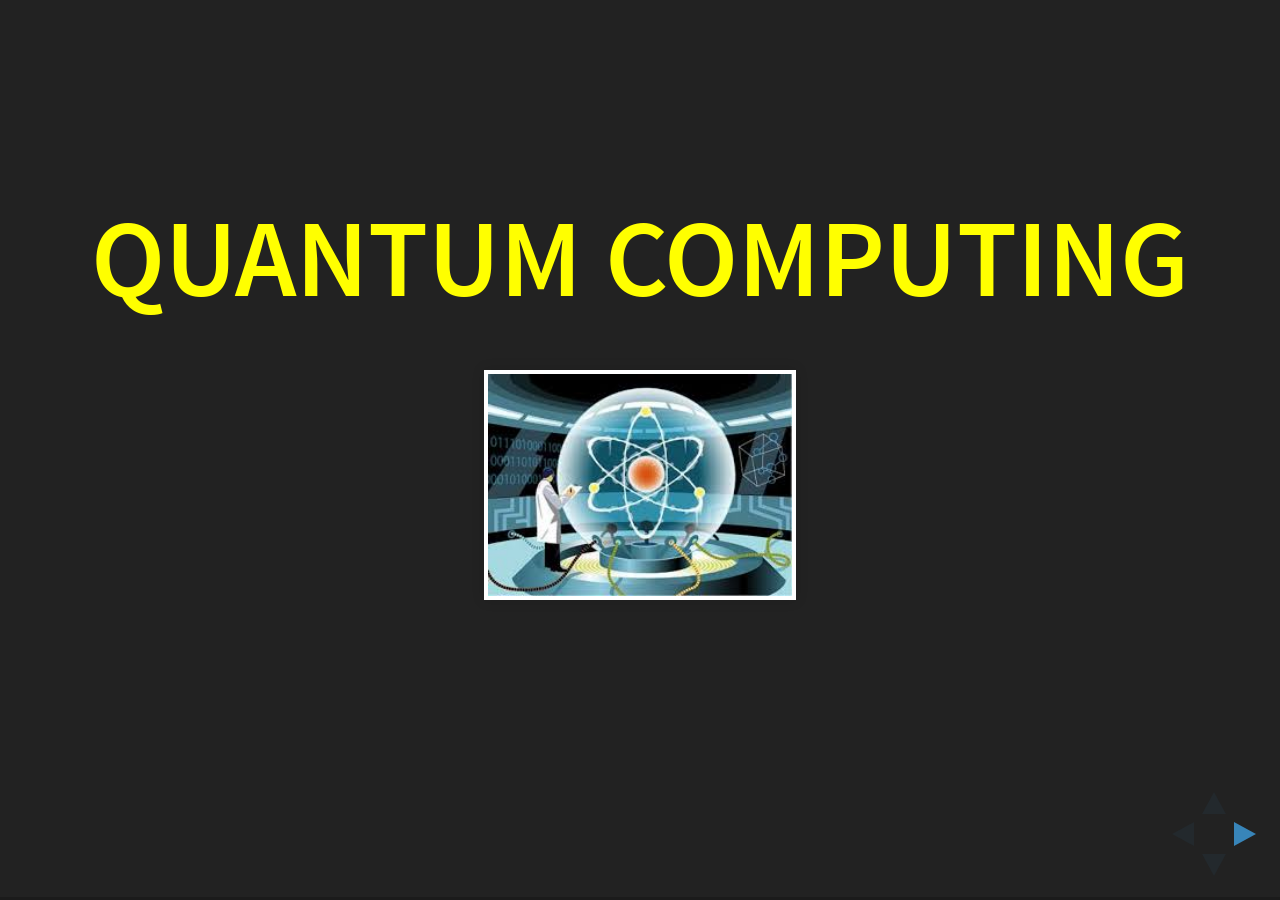
<file: index.html>
<!doctype html>
<html lang="en">

	<head>
		<meta charset="utf-8">

		<title>Quantum Computing</title>

	<meta name="description" content="QC workshop">
		<meta name="author" content="Sims">

		<meta name="apple-mobile-web-app-capable" content="yes" />
		<meta name="apple-mobile-web-app-status-bar-style" content="black-translucent" />

		<meta name="viewport" content="width=device-width, initial-scale=1.0, maximum-scale=1.0, user-scalable=no, minimal-ui">

		<link rel="stylesheet" href="Slide/css/reveal.css">
		<link rel="stylesheet" href="Slide/css/theme/black.css" id="theme">

		<!-- Code syntax highlighting -->
		<link rel="stylesheet" href="Slide/lib/css/zenburn.css">

		<!-- Printing and PDF exports -->
		<script>
			var link = document.createElement( 'link' );
			link.rel = 'stylesheet';
			link.type = 'text/css';
			link.href = window.location.search.match( /print-pdf/gi ) ? 'Slide/css/print/pdf.css' : 'Slide/css/print/paper.css';
			document.getElementsByTagName( 'head' )[0].appendChild( link );
		</script>

		<!--[if lt IE 9]>
		<script src="lib/js/html5shiv.js"></script>
		<![endif]-->
	</head>

	<body>

		<div class="reveal">

			<!-- Any section element inside of this container is displayed as a slide -->
			<div class="slides">
				<section>
					<h1><font color="yellow">Quantum Computing</font></h1>
					<p><img src = "Slide/images/QC.jpeg" alt="QC"></a></p>
					<!-- <small>Press 'F' for Fullscreen</small>
					<br>
					<small>Press <em>Space</em> to navigate the presentation</small> -->
				</section>

				<section style="text-align: left;">
					<h2>Agenda</h2>
					<p>
						<a href="Slide/evolution.html">Evolution of Computing and Complexity Theory</a><br />
						<a href="Slide/buildingblocks.html">Basic Building Blocks of a Quantum Computer</a><br />
						<a href="Slide/history.html">Quantum Computers for modelling chemical systems</a><br />
						<a href="Slide/today.html">Design and Implementation of Quantum Algorithms</a><br />

					</p>
				</section>




			</div>

		</div>

		<script src="Slide/lib/js/head.min.js"></script>
		<script src="Slide/js/reveal.js"></script>

		<script>

			// Full list of configuration options available at:
			// https://github.com/hakimel/reveal.js#configuration
			Reveal.initialize({
				controls: true,
				progress: true,
				history: true,
				center: true,

				transition: 'slide', // none/fade/slide/convex/concave/zoom

				// Optional reveal.js plugins
				dependencies: [
					{ src: 'Slide/lib/js/classList.js', condition: function() { return !document.body.classList; } },
					{ src: 'Slide/plugin/markdown/marked.js', condition: function() { return !!document.querySelector( '[data-markdown]' ); } },
					{ src: 'Slide/plugin/markdown/markdown.js', condition: function() { return !!document.querySelector( '[data-markdown]' ); } },
					{ src: 'Slide/plugin/highlight/highlight.js', async: true, condition: function() { return !!document.querySelector( 'pre code' ); }, callback: function() { hljs.initHighlightingOnLoad(); } },
					{ src: 'Slide/plugin/zoom-js/zoom.js', async: true },
					{ src: 'Slide/plugin/notes/notes.js', async: true }
				]
			});

		</script>

	</body>
</html>
</file>
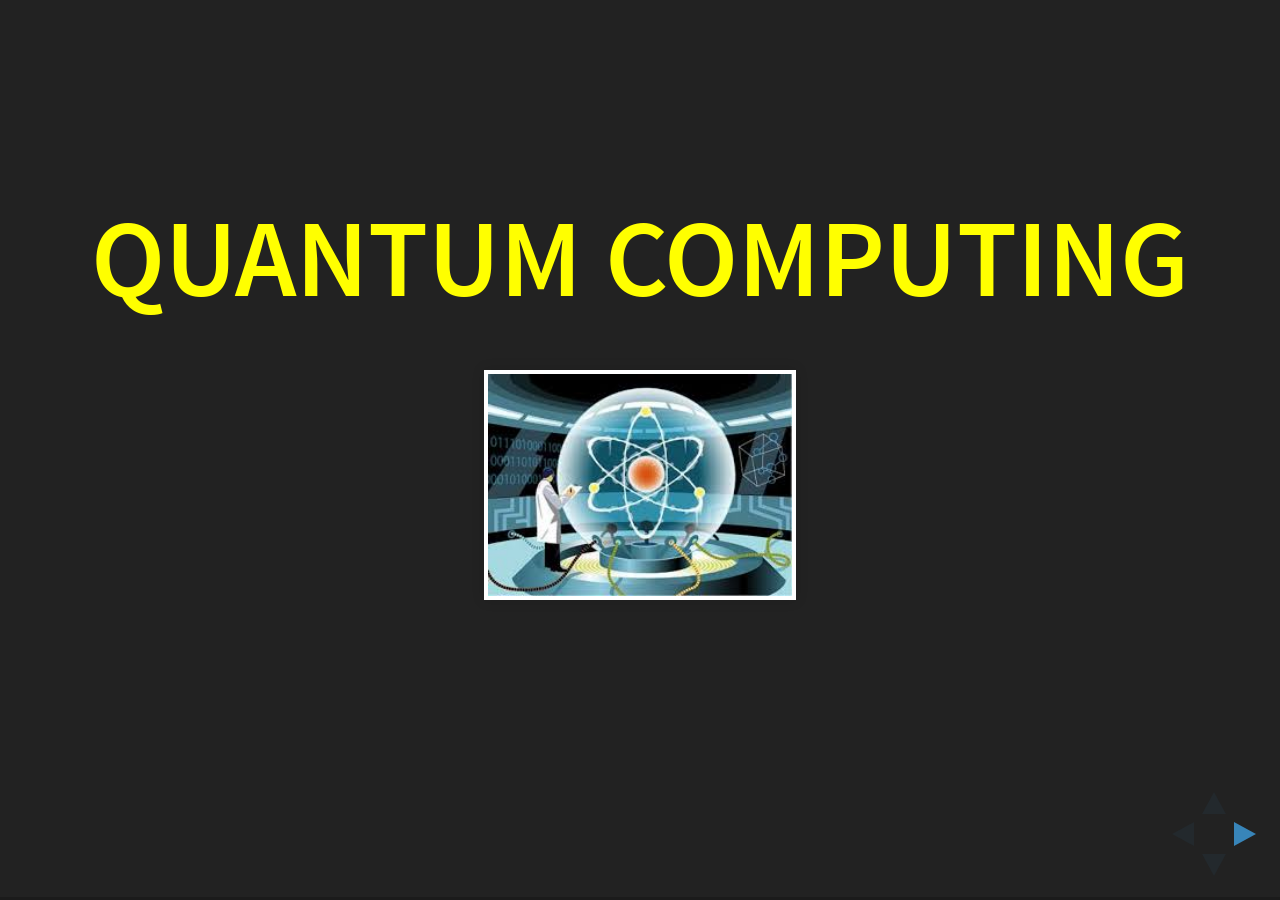
<file: Slide/index.html>
<!doctype html>
<html lang="en">

	<head>
		<meta charset="utf-8">

		<title>Quantum Computing Workshop</title>

	<meta name="description" content="QC workshop">
		<meta name="author" content="Sims">

		<meta name="apple-mobile-web-app-capable" content="yes" />
		<meta name="apple-mobile-web-app-status-bar-style" content="black-translucent" />

		<meta name="viewport" content="width=device-width, initial-scale=1.0, maximum-scale=1.0, user-scalable=no, minimal-ui">

		<link rel="stylesheet" href="css/reveal.css">
		<link rel="stylesheet" href="css/theme/black.css" id="theme">

		<!-- Code syntax highlighting -->
		<link rel="stylesheet" href="lib/css/zenburn.css">

		<!-- Printing and PDF exports -->
		<script>
			var link = document.createElement( 'link' );
			link.rel = 'stylesheet';
			link.type = 'text/css';
			link.href = window.location.search.match( /print-pdf/gi ) ? 'css/print/pdf.css' : 'css/print/paper.css';
			document.getElementsByTagName( 'head' )[0].appendChild( link );
		</script>

		<!--[if lt IE 9]>
		<script src="lib/js/html5shiv.js"></script>
		<![endif]-->
	</head>

	<body>

		<div class="reveal">

			<!-- Any section element inside of this container is displayed as a slide -->
			<div class="slides">
				<section>
					<h1><font color="yellow">Quantum Computing</font></h1>
					<p><img src = "images/QC.jpeg" alt="QC"></a></p>
					<!-- <small>Press 'F' for Fullscreen</small>
					<br>
					<small>Press <em>Space</em> to navigate the presentation</small> -->
				</section>

				<section style="text-align: left;">
					<h2>Agenda</h2>
					<p>
						<a href="history.html">History of Quantum Computing</a><br />
						<a href="evolution.html">Evolution of Quantum Information Theory</a><br />
						<a href="buildingblocks.html">Basic Building Blocks of Quantum Computer</a><br />
						<a href="today.html">Recent Developments in Quantum Computing</a><br />

					</p>
				</section>




			</div>

		</div>

		<script src="lib/js/head.min.js"></script>
		<script src="js/reveal.js"></script>

		<script>

			// Full list of configuration options available at:
			// https://github.com/hakimel/reveal.js#configuration
			Reveal.initialize({
				controls: true,
				progress: true,
				history: true,
				center: true,

				transition: 'slide', // none/fade/slide/convex/concave/zoom

				// Optional reveal.js plugins
				dependencies: [
					{ src: 'lib/js/classList.js', condition: function() { return !document.body.classList; } },
					{ src: 'plugin/markdown/marked.js', condition: function() { return !!document.querySelector( '[data-markdown]' ); } },
					{ src: 'plugin/markdown/markdown.js', condition: function() { return !!document.querySelector( '[data-markdown]' ); } },
					{ src: 'plugin/highlight/highlight.js', async: true, condition: function() { return !!document.querySelector( 'pre code' ); }, callback: function() { hljs.initHighlightingOnLoad(); } },
					{ src: 'plugin/zoom-js/zoom.js', async: true },
					{ src: 'plugin/notes/notes.js', async: true }
				]
			});

		</script>

	</body>
</html>
</file>
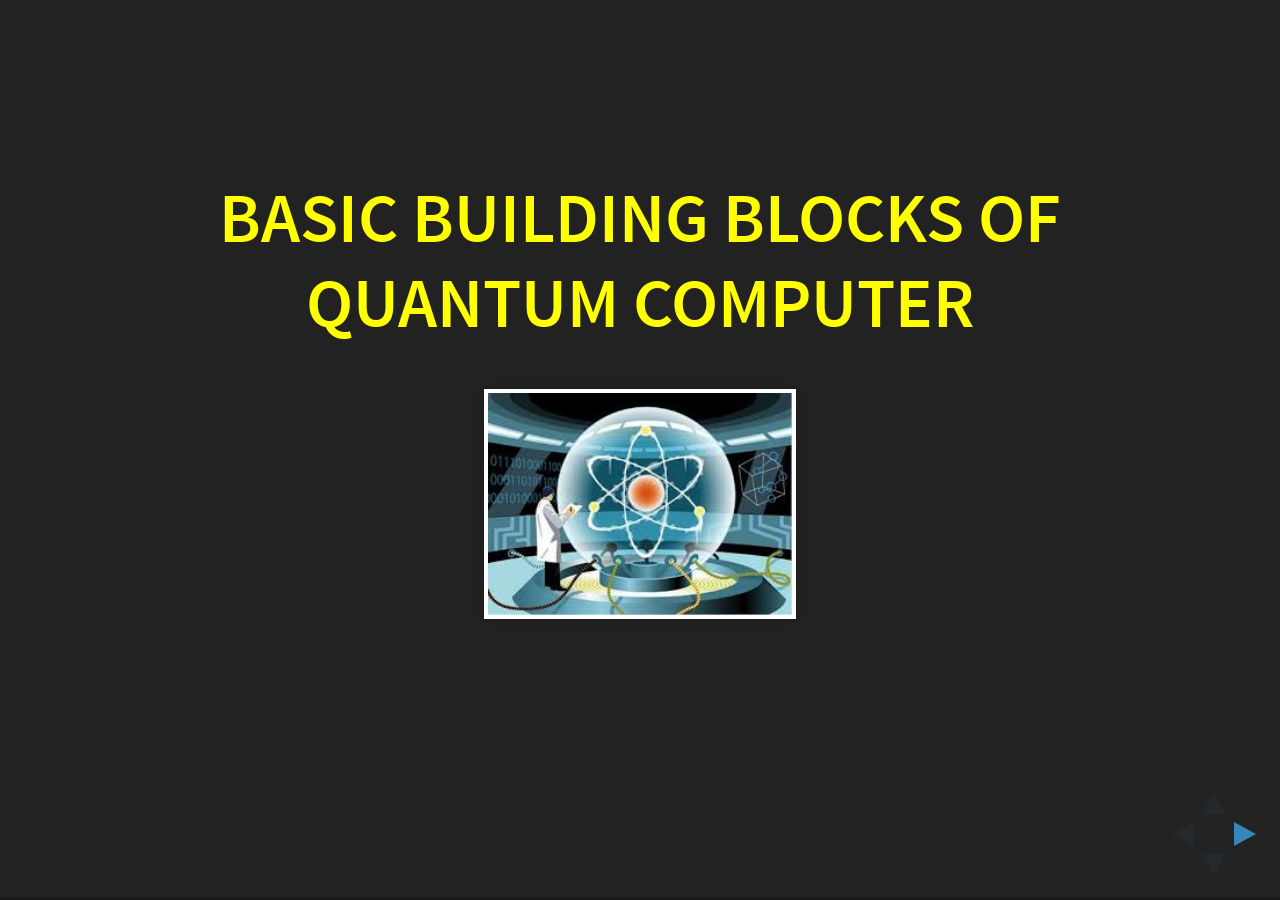
<file: Slide/buildingblocks.html>
<!doctype html>
<html lang="en">

	<head>
		<meta charset="utf-8">

		<title>Quantum Computing</title>

	<meta name="description" content="QC workshop">
		<meta name="author" content="Sims">

		<meta name="apple-mobile-web-app-capable" content="yes" />
		<meta name="apple-mobile-web-app-status-bar-style" content="black-translucent" />

		<meta name="viewport" content="width=device-width, initial-scale=1.0, maximum-scale=1.0, user-scalable=no, minimal-ui">

		<link rel="stylesheet" href="css/reveal.css">
		<link rel="stylesheet" href="css/theme/black.css" id="theme">

		<!-- Code syntax highlighting -->
		<link rel="stylesheet" href="lib/css/zenburn.css">

		<!-- Printing and PDF exports -->
		<script>
			var link = document.createElement( 'link' );
			link.rel = 'stylesheet';
			link.type = 'text/css';
			link.href = window.location.search.match( /print-pdf/gi ) ? 'css/print/pdf.css' : 'css/print/paper.css';
			document.getElementsByTagName( 'head' )[0].appendChild( link );
		</script>

		<!--[if lt IE 9]>
		<script src="lib/js/html5shiv.js"></script>
		<![endif]-->
	</head>

	<body>

		<div class="reveal">

			<!-- Any section element inside of this container is displayed as a slide -->
			<div class="slides">
				<section>
					<h2><font color="yellow">Basic Building Blocks of Quantum Computer</font></h2>
					<p><img src = "images/QC.jpeg" alt="QC"></a></p>
				</section>

				<section>
					<p><font color="yellow">Computer</font></p>
					<p><img src = "images/models.png" alt="QC" height=60% width=60%></a></p>
				</section>


				<section>
					<p><font color="yellow">Computational Complexity Theory</font><p>
					<p><img src = "images/complexity.jpg" alt="QC" height=55% width=57%></a></p>
				</section>


				<section>
					<p><font color="yellow">Realization of a Computer</font></p>
					<p><img src = "images/real.jpg" alt="QC"></a></p>
				</section>


				<!-- <section>
					<p><font color="yellow">Realization of a Quantum Computer</font></p>
					<p><img src = "images/qubit.png" alt="QC"></a></p>
				</section> -->

				<section>
					<p><font color="yellow">Superconducting Qubit Model</font></p>
					<p><img src = "images/superconducting.png" alt="QC"></a></p>
				</section>

				<section>
					<p><font color="yellow">Superconducting Qubit Model Properties</font></p>
					<p><img src = "images/superconductingprop.png" alt="QC"></a></p>
				</section>

				<section>
					<p><font color="yellow">Trapped Ion Qubit Model</font></p>
					<p><img src = "images/iontrap.png" alt="QC"></a></p>
				</section>

				<section>
					<p><font color="yellow">Trapped Ion Qubit Model Properties</font></p>
					<p><img src = "images/ion.png" alt="QC"></a></p>
				</section>

				<section>
					<p><font color="yellow">NMR Qubit Model</font></p>
					<p><img src = "images/NMRqubits.png" alt="QC"></a></p>
				</section>

				<section>
					<p><font color="yellow">NMR Qubit Model Properties</font></p>
					<p><img src = "images/NMR.png" alt="QC"></a></p>
				</section>



				<section>
					<p><font color="yellow">LOQC Qubit Model (Photons as information carriers)</font></p>
					<p><img src = "images/photons.png" alt="QC" height=55% width=57%></a></p>
				</section>

				<section>
					<p><font color="yellow">LOQC Qubit Model Properties</font></p>
					<p><img src = "images/LOQC.png" alt="QC"></a></p>
				</section>


				<section>
					<p><font color="yellow">Hybrid Appraoch</font></p>
					<p><img src = "images/hybrid.jpeg" alt="QC" height=120% width=120%></a></p>
				</section>

				<section>
					<p><font color="yellow">Quantum Noise</font></p>
					<p><img src = "images/noise.jpg" alt="QC"></a></p>
				</section>

				<section>
					<p><font color="yellow">Topological Qubits</font></p>
					<p><img src = "images/topol.png" alt="QC"></a></p>
				</section>

				<!-- <section>
					<p><font color="yellow">Topology</font></p>
					<p><img src = "images/homo.png" alt="QC"></a></p>
				</section> -->

				<section>
					<p><font color="yellow">Torus</font></p>
					<p><img src = "images/torus.gif" alt="QC"></a></p>
				</section>

				<section>
					<p><font color="yellow">Resilient against errors due to their topological nature</font></p>
				</section>

				<section>
					<p><font color="yellow">Let's Build Abstractions</font></p>
					<p><img src = "images/qubit.jpg" alt="QC" height=50% width=50%></a></p>
				</section>

				<!-- <section>
					<p><font color="yellow">Grover's Algorithm</font></p>
					<p><img src = "images/grover.png" alt="QC"></a></p>
				</section>

				<section>
					<p><font color="yellow">Shor's Algorithm</font></p>
					<p><img src = "images/shor.png" alt="QC"></a></p>
				</section>

				<section>
					<p><font color="yellow">Deutsch-Jozsa Algorithm</font></p>
					<p><img src = "images/dch.png" alt="QC"></a></p>
				</section>

				<section>
					<p><font color="yellow">Jordan Gradient Estimation Algorithm</font></p>
					<p><img src = "images/gradient.jpg" alt="QC"></a></p>
				</section>

				<section>
					<p><font color="yellow">Quantum Machine Learning</font></p>
					<p><img src = "images/qml.png" alt="QC"></a></p>
				</section> -->

				<section>
					<a href="../index.html#/1">Quantum Chemistry on Quantum Computers</a>
				</section>

			</div>

		</div>

		<script src="lib/js/head.min.js"></script>
		<script src="js/reveal.js"></script>

		<script>

			// Full list of configuration options available at:
			// https://github.com/hakimel/reveal.js#configuration
			Reveal.initialize({
				controls: true,
				progress: true,
				history: true,
				center: true,

				transition: 'slide', // none/fade/slide/convex/concave/zoom

				// Optional reveal.js plugins
				dependencies: [
					{ src: 'lib/js/classList.js', condition: function() { return !document.body.classList; } },
					{ src: 'plugin/markdown/marked.js', condition: function() { return !!document.querySelector( '[data-markdown]' ); } },
					{ src: 'plugin/markdown/markdown.js', condition: function() { return !!document.querySelector( '[data-markdown]' ); } },
					{ src: 'plugin/highlight/highlight.js', async: true, condition: function() { return !!document.querySelector( 'pre code' ); }, callback: function() { hljs.initHighlightingOnLoad(); } },
					{ src: 'plugin/zoom-js/zoom.js', async: true },
					{ src: 'plugin/notes/notes.js', async: true }
				]
			});

		</script>

	</body>
</html>
</file>
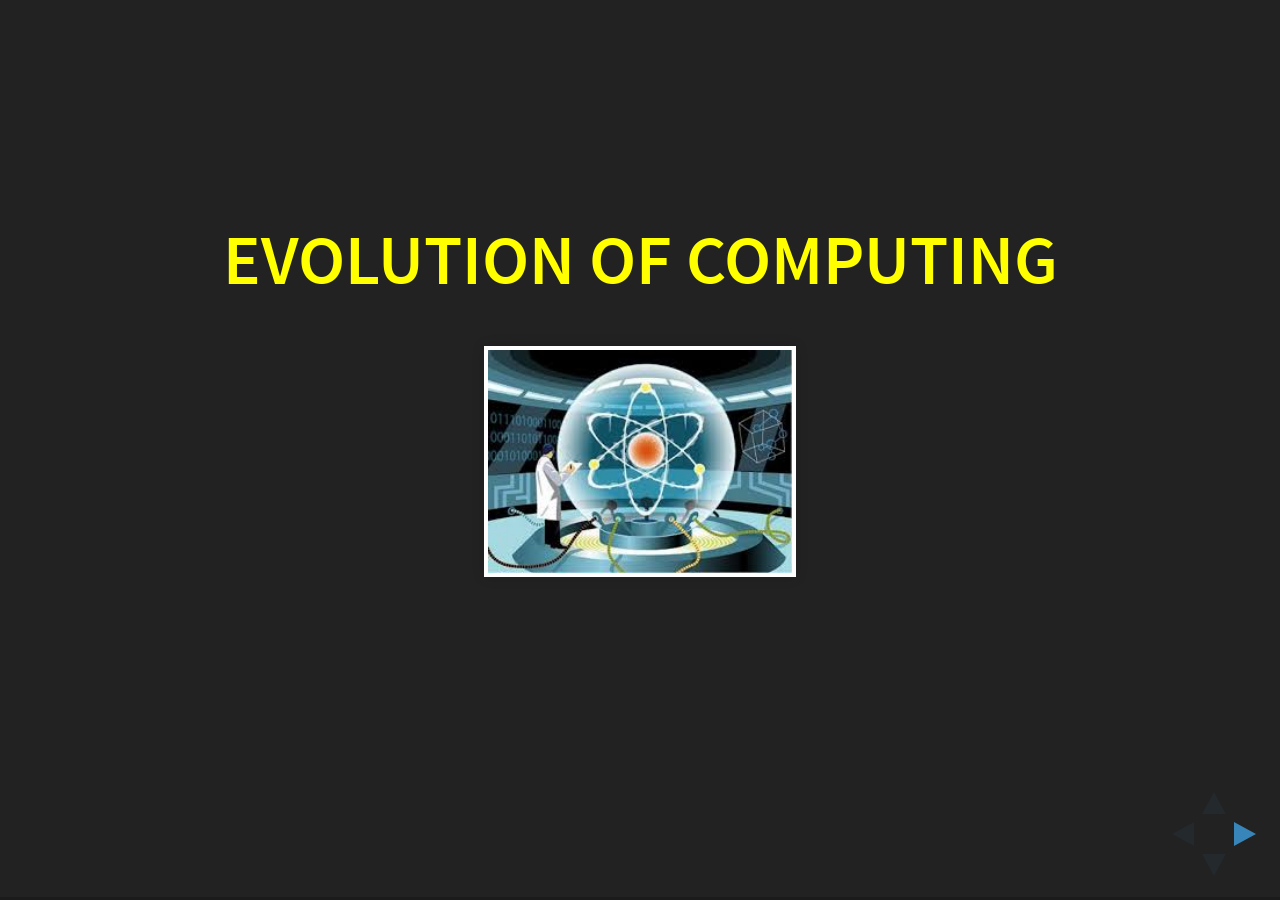
<file: Slide/evolution.html>
<!doctype html>
<html lang="en">

	<head>
		<meta charset="utf-8">

		<title>reveal.js - The HTML Presentation Framework</title>

	<meta name="description" content="QC workshop">
		<meta name="author" content="Sims">

		<meta name="apple-mobile-web-app-capable" content="yes" />
		<meta name="apple-mobile-web-app-status-bar-style" content="black-translucent" />

		<meta name="viewport" content="width=device-width, initial-scale=1.0, maximum-scale=1.0, user-scalable=no, minimal-ui">

		<link rel="stylesheet" href="css/reveal.css">
		<link rel="stylesheet" href="css/theme/black.css" id="theme">

		<!-- Code syntax highlighting -->
		<link rel="stylesheet" href="lib/css/zenburn.css">

		<!-- Printing and PDF exports -->
		<script>
			var link = document.createElement( 'link' );
			link.rel = 'stylesheet';
			link.type = 'text/css';
			link.href = window.location.search.match( /print-pdf/gi ) ? 'css/print/pdf.css' : 'css/print/paper.css';
			document.getElementsByTagName( 'head' )[0].appendChild( link );
		</script>

		<!--[if lt IE 9]>
		<script src="lib/js/html5shiv.js"></script>
		<![endif]-->
	</head>

	<body>

		<div class="reveal">

			<!-- Any section element inside of this container is displayed as a slide -->
			<div class="slides">
				<section>
					<h2><font color="yellow">Evolution of Computing</font></h2>
					<p><img src = "images/QC.jpeg" alt="QC"></a></p>
				</section>

				<section>
					<p><font color="yellow">Information</font></p>
					<p><img src = "images/info.jpg" alt="QC" height=60% width=60%></a></p>
				</section>

				<section>
					<p><font color="yellow">Information Theory</font><p>
					<p><img src = "images/shannon.jpg" alt="QC" height=55% width=57%></a></p>
				</section>

				<!-- <section>
					<p><font color="yellow">How nature represents Information?</font></p>
					<p><img src = "images/nature.png" alt="QC"></a></p>
				</section> -->

				<section>
					<p><font color="yellow">Quantum Information</font></p>
					<p><img src = "images/elec_nucleus_qm.png" alt="QC"></a></p>
				</section>

				<!-- <section>
					<p><font color="yellow">Computing is the Processing of Information</font></p>
					<p><img src = "images/computing.jpg" alt="QC"></a></p>
				</section> -->

				<section>
					<p><font color="yellow">Complexity Theory</font></p>
					<p><img src = "images/complexity.jpg" alt="QC"></a></p>
				</section>

				<section>
					<p><font color="yellow">Quantum Complexity</font></p>
					<p><img src = "images/QuantumComplexity.png" alt="QC"></a></p>
				</section>

				<section>
					<p><font color="yellow">Quantum Algorithms</font></p>
					<p><img src = "images/algorithm.png" alt="QC"></a></p>
				</section>

				<section>
					<p><font color="yellow">Grover's Algorithm</font></p>
					<p><img src = "images/grover.png" alt="QC"></a></p>
				</section>

				<section>
					<p><font color="yellow">Shor's Algorithm</font></p>
					<p><img src = "images/grover.png" alt="QC"></a></p>
				</section>

				<section>
					<p><font color="yellow">Deutsch-Jozsa Algorithm</font></p>
					<p><img src = "images/dch.png" alt="QC"></a></p>
				</section>

				<section>
					<p><font color="yellow">Jordan Gradient Estimation Algorithm</font></p>
					<p><img src = "images/gradient.jpg" alt="QC"></a></p>
				</section>

				<section>
					<p><font color="yellow">Quantum Machine Learning</font></p>
					<p><img src = "images/qml.png" alt="QC"></a></p>
				</section>


				<section>
					<a href="../index.html#/1">let's get into the basic building blocks</a>
				</section>

			</div>

		</div>

		<script src="lib/js/head.min.js"></script>
		<script src="js/reveal.js"></script>

		<script>

			// Full list of configuration options available at:
			// https://github.com/hakimel/reveal.js#configuration
			Reveal.initialize({
				controls: true,
				progress: true,
				history: true,
				center: true,

				transition: 'slide', // none/fade/slide/convex/concave/zoom

				// Optional reveal.js plugins
				dependencies: [
					{ src: 'lib/js/classList.js', condition: function() { return !document.body.classList; } },
					{ src: 'plugin/markdown/marked.js', condition: function() { return !!document.querySelector( '[data-markdown]' ); } },
					{ src: 'plugin/markdown/markdown.js', condition: function() { return !!document.querySelector( '[data-markdown]' ); } },
					{ src: 'plugin/highlight/highlight.js', async: true, condition: function() { return !!document.querySelector( 'pre code' ); }, callback: function() { hljs.initHighlightingOnLoad(); } },
					{ src: 'plugin/zoom-js/zoom.js', async: true },
					{ src: 'plugin/notes/notes.js', async: true }
				]
			});

		</script>

	</body>
</html>
</file>
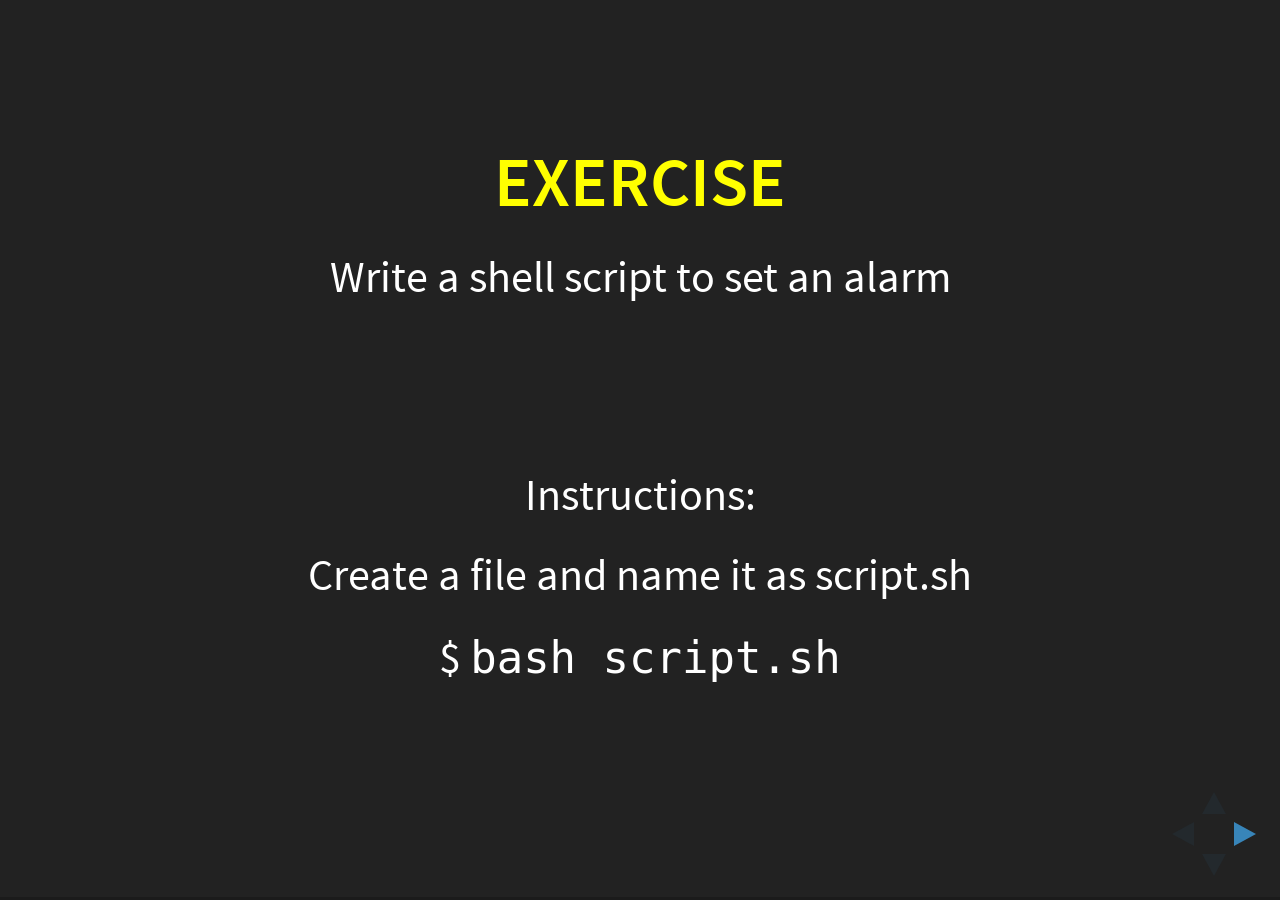
<file: Slide/exercise.html>
<!doctype html>
<html lang="en">

	<head>
		<meta charset="utf-8">

		<title>reveal.js - The HTML Presentation Framework</title>

	<meta name="description" content="GNU/Linux workshop">
		<meta name="author" content="FOSSCell, NITC">

		<meta name="apple-mobile-web-app-capable" content="yes" />
		<meta name="apple-mobile-web-app-status-bar-style" content="black-translucent" />

		<meta name="viewport" content="width=device-width, initial-scale=1.0, maximum-scale=1.0, user-scalable=no, minimal-ui">

		<link rel="stylesheet" href="css/reveal.css">
		<link rel="stylesheet" href="css/theme/black.css" id="theme">

		<!-- Code syntax highlighting -->
		<link rel="stylesheet" href="lib/css/zenburn.css">

		<!-- Printing and PDF exports -->
		<script>
			var link = document.createElement( 'link' );
			link.rel = 'stylesheet';
			link.type = 'text/css';
			link.href = window.location.search.match( /print-pdf/gi ) ? 'css/print/pdf.css' : 'css/print/paper.css';
			document.getElementsByTagName( 'head' )[0].appendChild( link );
		</script>

		<!--[if lt IE 9]>
		<script src="lib/js/html5shiv.js"></script>
		<![endif]-->
	</head>

	<body>

		<div class="reveal">

			<!-- Any section element inside of this container is displayed as a slide -->
			<div class="slides">
				<section>
					<h2><font color="yellow">Exercise</font></h2>
					<p>Write a shell script to set an alarm</p><br /><br />
					<p>Instructions:</p>
					<p>Create a file and name it as script.sh</p>
					<p>$ <code>bash script.sh</code> </p>
				</section>
				
				<section>
					<pre><code data-trim contenteditable>
#!/bin/bash

# This script asks the user for a time, waits the specified amount
# of time, and shows an alert dialog.

TIME=$(zenity --entry --title="Timer" --text="Enter a duration for the timer.\n\n Use 5s for 5 seconds, 10m for 10 minutes, or 2h for 2 hours.")

sleep ${TIME}

cvlc --play-and-exit Beep-sound.ogg # Alarm

zenity --info --title="Timer Complete" --text="The timer is over."
					</code></pre>
				</section>
				
				<!-- <section>
					<code>xeyes &amp;</code> <br /><br />
					<p>Now check this!</p> 
					<p>fg</p>
					<p>bg</p>
					<p>jobs</p>
				</section> -->
				
				<section>
					<a href="index.html#/1">let's go on</a>
				</section>
				
			</div>

		</div>

		<script src="lib/js/head.min.js"></script>
		<script src="js/reveal.js"></script>

		<script>

			// Full list of configuration options available at:
			// https://github.com/hakimel/reveal.js#configuration
			Reveal.initialize({
				controls: true,
				progress: true,
				history: true,
				center: true,

				transition: 'slide', // none/fade/slide/convex/concave/zoom

				// Optional reveal.js plugins
				dependencies: [
					{ src: 'lib/js/classList.js', condition: function() { return !document.body.classList; } },
					{ src: 'plugin/markdown/marked.js', condition: function() { return !!document.querySelector( '[data-markdown]' ); } },
					{ src: 'plugin/markdown/markdown.js', condition: function() { return !!document.querySelector( '[data-markdown]' ); } },
					{ src: 'plugin/highlight/highlight.js', async: true, condition: function() { return !!document.querySelector( 'pre code' ); }, callback: function() { hljs.initHighlightingOnLoad(); } },
					{ src: 'plugin/zoom-js/zoom.js', async: true },
					{ src: 'plugin/notes/notes.js', async: true }
				]
			});

		</script>

	</body>
</html>
</file>
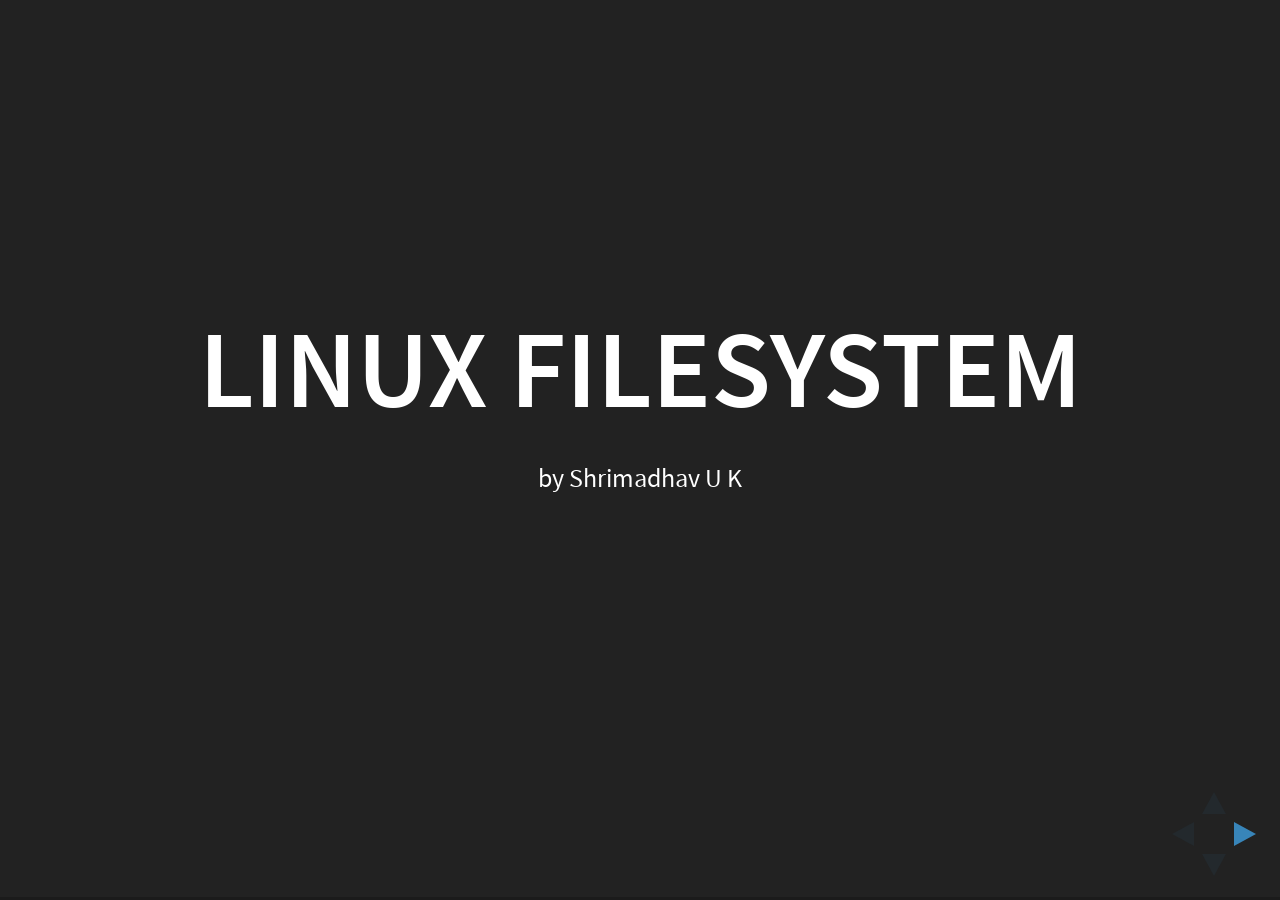
<file: Slide/filesystem.html>
<!doctype html>
<html lang="en">

	<head>
		<meta charset="utf-8">

		<title>::</title>

	<meta name="description" content="GNU/Linux workshop">
		<meta name="author" content="FOSSCell, NITC">

		<meta name="apple-mobile-web-app-capable" content="yes" />
		<meta name="apple-mobile-web-app-status-bar-style" content="black-translucent" />

		<meta name="viewport" content="width=device-width, initial-scale=1.0, maximum-scale=1.0, user-scalable=no, minimal-ui">

		<link rel="stylesheet" href="css/reveal.css">
		<link rel="stylesheet" href="css/theme/black.css" id="theme">

		<!-- Code syntax highlighting -->
		<link rel="stylesheet" href="lib/css/zenburn.css">

		<!-- Printing and PDF exports -->
		<script>
			var link = document.createElement( 'link' );
			link.rel = 'stylesheet';
			link.type = 'text/css';
			link.href = window.location.search.match( /print-pdf/gi ) ? 'css/print/pdf.css' : 'css/print/paper.css';
			document.getElementsByTagName( 'head' )[0].appendChild( link );
		</script>

		<!--[if lt IE 9]>
		<script src="lib/js/html5shiv.js"></script>
		<![endif]-->
	</head>

	<body>

		<div class="reveal">

			<!-- Any section element inside of this container is displayed as a slide -->
			<div class="slides">
				<section>
					<h1>Linux filesystem</h1>
					<p><small>by Shrimadhav U K</small></p>
				</section>

				<section>
					<img src="images/linux-filesystem.png" />
				</section>
				
				<section>

					<h3>Check this out!</h3>

					<ul>
					<li>a directory for user programs (/usr)
					<ol>
						<li>binary for the installed programs (/usr/bin)
						<li>source code for the installed programs (/usr/src)
					</ol>

					<li>a directory containing the users' personal data (/home)

					<li>a directory to store temporary data like print- and mail-queues (/var)

					<li>a directory for third party and extra software (/opt)
					
					<li>a directory for the <emp>important</emp> configuration files (/etc)
					</ul>
				</section>
				
				<section>
					<code>ls -l</code><br />
					<img src="images/filetypes.png" />
					
				</section>
				
				<section>
					<h1>Some more Linux utilities</h1>
				</section>
				
				
				<section>
					<h4>login to athena dataserver</h4>
					<code>ssh ${USERNAME} @ 192.168.40.99</code>
				</section>
				
				<section>
					<img src="images/07.png" />
				</section>
				
				<section>
					<h3>how did they DO that ?</h3>
					
				</section>
				
				<section>
					<code>figlet -ct -f small "Athena DataServer"</code>
						<ol>
							<li><code>figlet</code> : display large characters from ASCII text
							<li><code> -c</code> : center the text on screen
							<li><code> -t</code> : justifies according to the width of the terminal window
							<li><code> -f small</code> : selects the font file from /usr/share/figlet/ directory
						</ol>
				</section>
				
				<section>
					<code>fortune -s | cowsay -f tux</code>
					<ol>
						<li><code>fortune -s</code> : a short message for the day
						<li>/usr/share/cowsay/cows contains a list of COWS which can be used
						<li><code>cowsay -f</code> : takes an argument from the list of COWS available
					</ol>
				</section>
				
				<section>
					<h2>This Presentation</h2>
					<p>It will be available on <a href="https://github.com/simsarulhaqv/Linux-Workshop">Github</a>. Refer for any doubs!</p>
				</section>

				<section style="text-align: left;">
					<h1>THE END</h1>
					<h3><a href="http://goo.gl/WvayOc">Give us a Feedback!</a></h3>
					<h3>Have a look at this.</h3>
					<p>
						- <a href="http://assoc.cse.nitc.ac.in/">CSEA webpage</a> <br>
						- <a href="https://www.facebook.com/CSEA.NITC">CSEA facebook page</a>  <br>
						- <a href="http://icfoss.in/">ICFOSS</a> <br>						
					</p>
					<h3>Reference Book</h3>
					<p>
						- <a href="http://linuxcommand.org/tlcl.php">The Linux Command Line</a> <br>						
					</p>
										
				</section>

				
			</div>

		</div>

		<script src="lib/js/head.min.js"></script>
		<script src="js/reveal.js"></script>

		<script>

			// Full list of configuration options available at:
			// https://github.com/hakimel/reveal.js#configuration
			Reveal.initialize({
				controls: true,
				progress: true,
				history: true,
				center: true,

				transition: 'slide', // none/fade/slide/convex/concave/zoom

				// Optional reveal.js plugins
				dependencies: [
					{ src: 'lib/js/classList.js', condition: function() { return !document.body.classList; } },
					{ src: 'plugin/markdown/marked.js', condition: function() { return !!document.querySelector( '[data-markdown]' ); } },
					{ src: 'plugin/markdown/markdown.js', condition: function() { return !!document.querySelector( '[data-markdown]' ); } },
					{ src: 'plugin/highlight/highlight.js', async: true, condition: function() { return !!document.querySelector( 'pre code' ); }, callback: function() { hljs.initHighlightingOnLoad(); } },
					{ src: 'plugin/zoom-js/zoom.js', async: true },
					{ src: 'plugin/notes/notes.js', async: true }
				]
			});

		</script>

	</body>
</html>
</file>
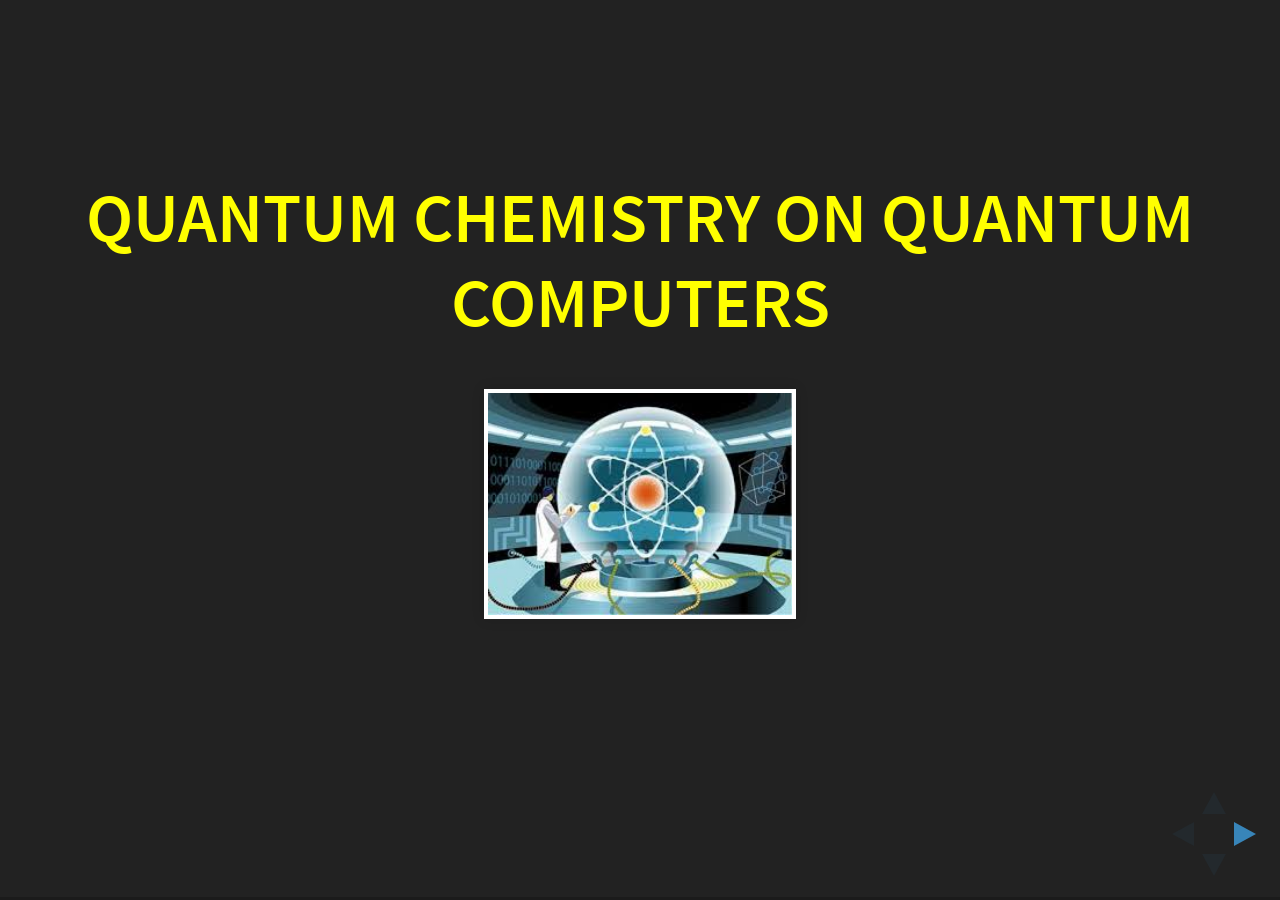
<file: Slide/history.html>
<!doctype html>
<html lang="en">

	<head>
		<meta charset="utf-8">

		<title>Quantum Computing Workshop</title>

	<meta name="description" content="QC workshop">
		<meta name="author" content="Sims">

		<meta name="apple-mobile-web-app-capable" content="yes" />
		<meta name="apple-mobile-web-app-status-bar-style" content="black-translucent" />

		<meta name="viewport" content="width=device-width, initial-scale=1.0, maximum-scale=1.0, user-scalable=no, minimal-ui">

		<link rel="stylesheet" href="css/reveal.css">
		<link rel="stylesheet" href="css/theme/black.css" id="theme">

		<!-- Code syntax highlighting -->
		<link rel="stylesheet" href="lib/css/zenburn.css">

		<!-- Printing and PDF exports -->
		<script>
			var link = document.createElement( 'link' );
			link.rel = 'stylesheet';
			link.type = 'text/css';
			link.href = window.location.search.match( /print-pdf/gi ) ? 'css/print/pdf.css' : 'css/print/paper.css';
			document.getElementsByTagName( 'head' )[0].appendChild( link );
		</script>

		<!--[if lt IE 9]>
		<script src="lib/js/html5shiv.js"></script>
		<![endif]-->
	</head>

	<body>

		<div class="reveal">

			<!-- Any section element inside of this container is displayed as a slide -->
			<div class="slides">
				<section>
					<h2><font color="yellow">Quantum Chemistry on Quantum Computers</font></h2>
					<p><img src = "images/QC.jpeg" alt="QC"></a></p>
				</section>

				<section>
					<p><font color="yellow">A quantum computer is able to find answers to a problem without trial and error</font></p>
				</section>

				<section>
					<p><font color="yellow">Modelling Chemical Systems</font><p>
					<p><img src = "images/natureqm.jpg" alt="QC" height=55% width=57%></a></p>
				</section>

				<section>
					<p><font color="yellow">Many problems in chemistry are optimization or minimization problems: think, for example, of trying to predict the most stable folded state of a protein from its primary sequence of amino acids. Conventional computers have made progress in tackling the protein-folding problem, but it still stretches the capabilities of supercomputers to their limit.</font></p>
				</section>

				<section>
					<p><font color="yellow">To understand how drugs bind to enzymes or how catalysts do chemical transformations, scientists need to simulate their quantum behaviour.</font></p>
				</section>

				<section>
					<p><font color="yellow">OpenFermion</font></p>
					<p><img src = "images/oof.png" alt="QC"></a></p>
				</section>

				<section>
					<p><font color="yellow">Current version features data structures and tools for obtaining and manipulating representations of fermionic and qubit Hamiltonians</font></p>

				</section>



				<section>
					<a href="../index.html#/1">let's dive into the implementations</a>
				</section>

			</div>

		</div>

		<script src="lib/js/head.min.js"></script>
		<script src="js/reveal.js"></script>

		<script>

			// Full list of configuration options available at:
			// https://github.com/hakimel/reveal.js#configuration
			Reveal.initialize({
				controls: true,
				progress: true,
				history: true,
				center: true,

				transition: 'slide', // none/fade/slide/convex/concave/zoom

				// Optional reveal.js plugins
				dependencies: [
					{ src: 'lib/js/classList.js', condition: function() { return !document.body.classList; } },
					{ src: 'plugin/markdown/marked.js', condition: function() { return !!document.querySelector( '[data-markdown]' ); } },
					{ src: 'plugin/markdown/markdown.js', condition: function() { return !!document.querySelector( '[data-markdown]' ); } },
					{ src: 'plugin/highlight/highlight.js', async: true, condition: function() { return !!document.querySelector( 'pre code' ); }, callback: function() { hljs.initHighlightingOnLoad(); } },
					{ src: 'plugin/zoom-js/zoom.js', async: true },
					{ src: 'plugin/notes/notes.js', async: true }
				]
			});

		</script>

	</body>
</html>
</file>
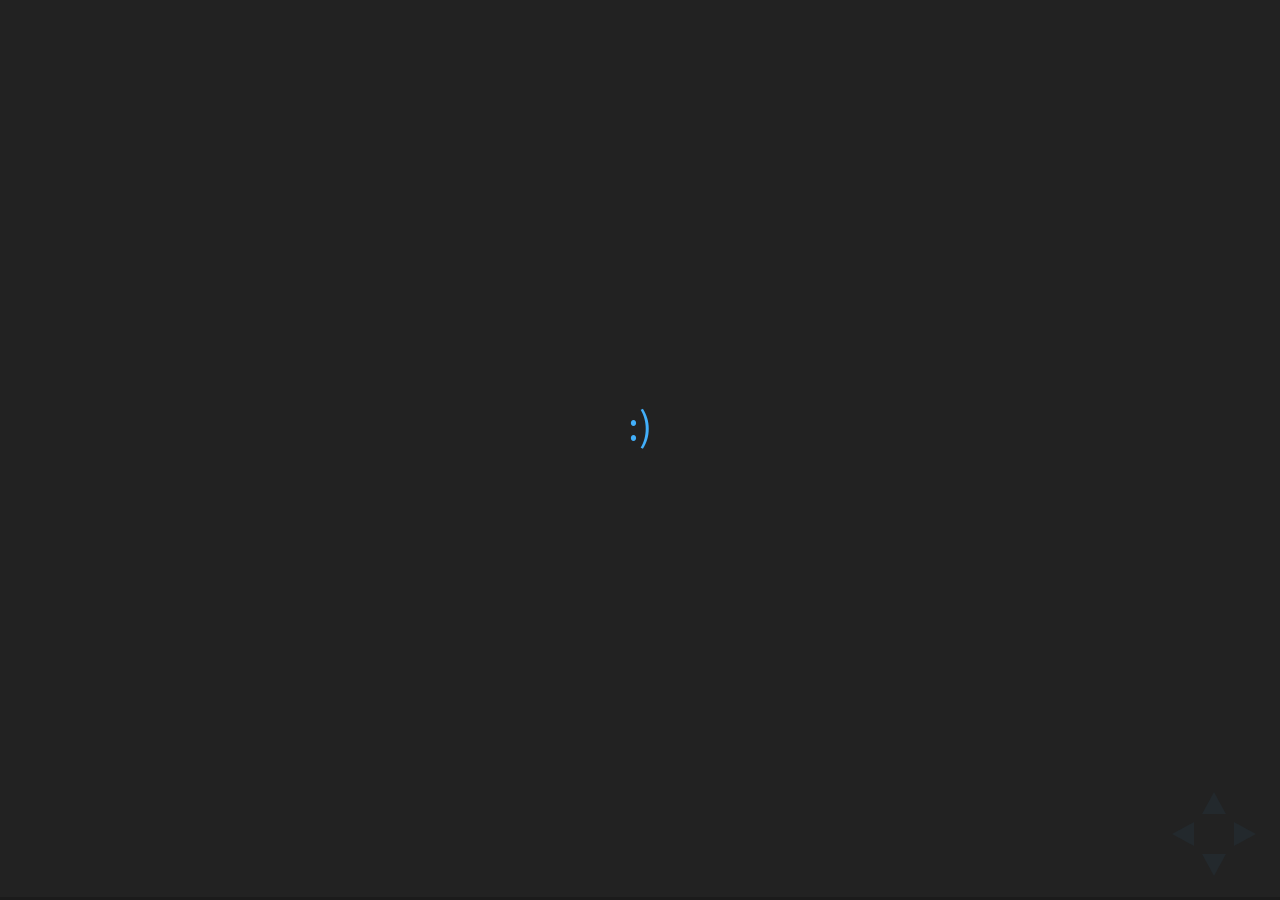
<file: Slide/today.html>
<!doctype html>
<html lang="en">

	<head>
		<meta charset="utf-8">

		<title>Quantum Computing Workshop</title>

	<meta name="description" content="QC workshop">
		<meta name="author" content="Sims">

		<meta name="apple-mobile-web-app-capable" content="yes" />
		<meta name="apple-mobile-web-app-status-bar-style" content="black-translucent" />

		<meta name="viewport" content="width=device-width, initial-scale=1.0, maximum-scale=1.0, user-scalable=no, minimal-ui">

		<link rel="stylesheet" href="css/reveal.css">
		<link rel="stylesheet" href="css/theme/black.css" id="theme">

		<!-- Code syntax highlighting -->
		<link rel="stylesheet" href="lib/css/zenburn.css">

		<!-- Printing and PDF exports -->
		<script>
			var link = document.createElement( 'link' );
			link.rel = 'stylesheet';
			link.type = 'text/css';
			link.href = window.location.search.match( /print-pdf/gi ) ? 'css/print/pdf.css' : 'css/print/paper.css';
			document.getElementsByTagName( 'head' )[0].appendChild( link );
		</script>

		<!--[if lt IE 9]>
		<script src="lib/js/html5shiv.js"></script>
		<![endif]-->
	</head>

	<body>

		<div class="reveal">

			<!-- Any section element inside of this container is displayed as a slide -->
			<div class="slides">



				<!-- <section>
					<h2><font color="yellow"><a href="https://www.youtube.com/watch?v=Bx9GLH_GklA">Mobility IoT</a></font></h2>
				</section>

				<section>
					<h2><font color="yellow"><a href="https://www.youtube.com/watch?v=BkowVxTn6EU">Factory IoT</a></font></h2>
				</section>

				<section>
					<p><font color="yellow">openFermion</font></p>
					<p><img src = "images/oof.png" alt="QC" height=90% width=90%></a></p>
				</section>

				<section>
					<p><font color="yellow">Quantum Communication</font></p>
					<p><img src = "images/ch.jpg" alt="QC" height=90% width=90%></a></p>
				</section> -->


				<section>
					<a href="../index.html#/1">:)</a>
				</section>

			</div>

		</div>

		<script src="lib/js/head.min.js"></script>
		<script src="js/reveal.js"></script>

		<script>

			// Full list of configuration options available at:
			// https://github.com/hakimel/reveal.js#configuration
			Reveal.initialize({
				controls: true,
				progress: true,
				history: true,
				center: true,

				transition: 'slide', // none/fade/slide/convex/concave/zoom

				// Optional reveal.js plugins
				dependencies: [
					{ src: 'lib/js/classList.js', condition: function() { return !document.body.classList; } },
					{ src: 'plugin/markdown/marked.js', condition: function() { return !!document.querySelector( '[data-markdown]' ); } },
					{ src: 'plugin/markdown/markdown.js', condition: function() { return !!document.querySelector( '[data-markdown]' ); } },
					{ src: 'plugin/highlight/highlight.js', async: true, condition: function() { return !!document.querySelector( 'pre code' ); }, callback: function() { hljs.initHighlightingOnLoad(); } },
					{ src: 'plugin/zoom-js/zoom.js', async: true },
					{ src: 'plugin/notes/notes.js', async: true }
				]
			});

		</script>

	</body>
</html>
</file>
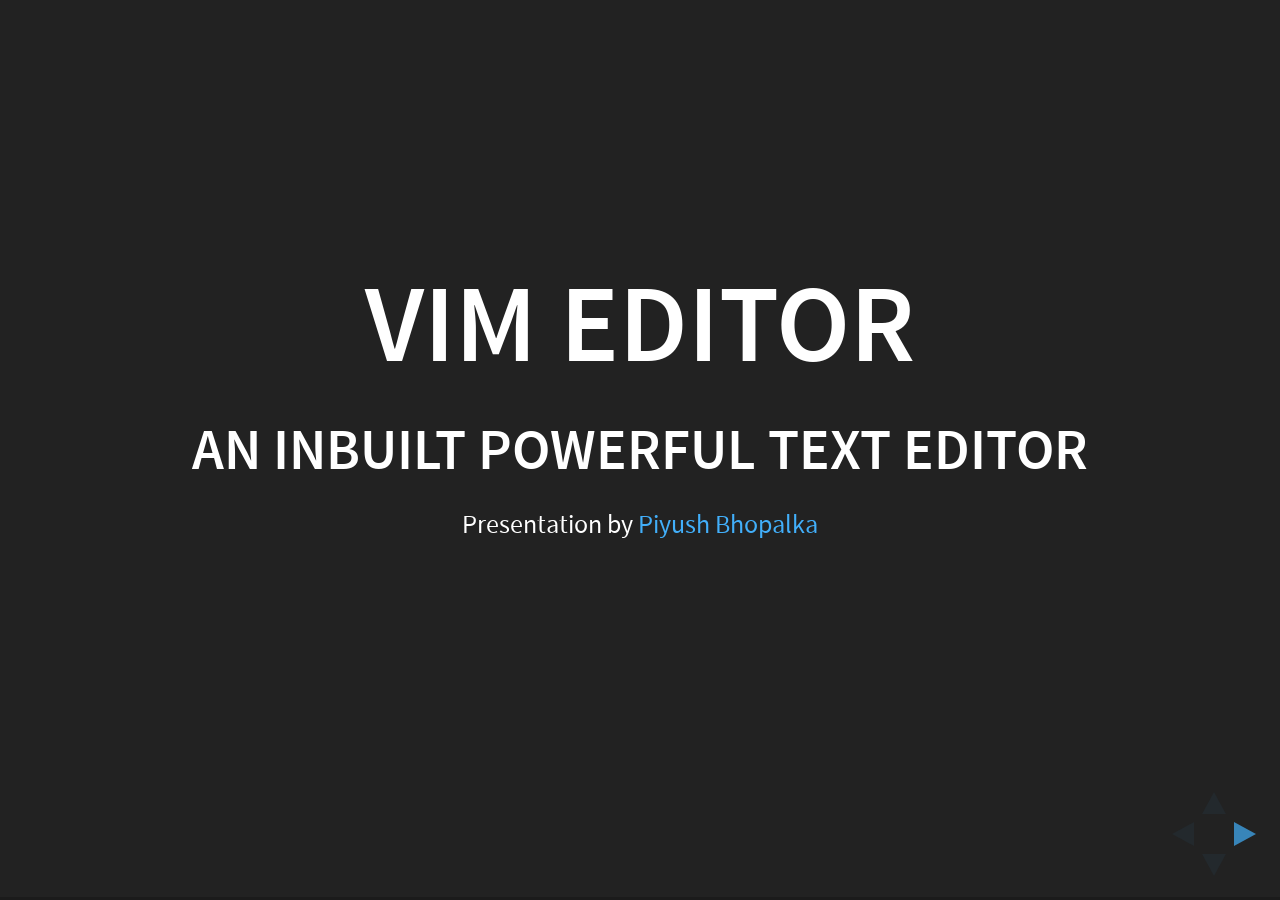
<file: Slide/vim.html>
<!doctype html>
<html lang="en">

	<head>
		<meta charset="utf-8">

		<title>Vim Editor - A powerful text Editor</title>

		<meta name="description" content="GNU/Linux workshop">
		<meta name="author" content="FOSSCell, NITC">

		<meta name="apple-mobile-web-app-capable" content="yes" />
		<meta name="apple-mobile-web-app-status-bar-style" content="black-translucent" />

		<meta name="viewport" content="width=device-width, initial-scale=1.0, maximum-scale=1.0, user-scalable=no, minimal-ui">

		<link rel="stylesheet" href="css/reveal.css">
		<link rel="stylesheet" href="css/theme/black.css" id="theme">

		<!-- Code syntax highlighting -->
		<link rel="stylesheet" href="lib/css/zenburn.css">

		<!-- Printing and PDF exports -->
		<script>
			var link = document.createElement( 'link' );
			link.rel = 'stylesheet';
			link.type = 'text/css';
			link.href = window.location.search.match( /print-pdf/gi ) ? 'css/print/pdf.css' : 'css/print/paper.css';
			document.getElementsByTagName( 'head' )[0].appendChild( link );
		</script>

		<!--[if lt IE 9]>
		<script src="lib/js/html5shiv.js"></script>
		<![endif]-->
	</head>

	<body>

		<div class="reveal">

			<!-- Any section element inside of this container is displayed as a slide -->
			<div class="slides">
				<section>
					<h1>Vim Editor</h1>
					<h3>An inbuilt powerful text Editor</h3>
					<p>
						<small>Presentation by <a href="https://in.linkedin.com/in/pbhopalka">Piyush Bhopalka</a> </small>
					</p>
				</section>

				<section>
					<h2>Opening Vim</h2>
					<p>
						Type <font color = "red">vim</font> and press enter
					</p>
					<br>
					<pre><code data-trim contenteditable>
user:~$ vim
					</code></pre>
				</section>

				<section>
					<h2>Typing into Vim</h2>
					<p>
						Press <font color = "red"> i </font> and a cursor appears. Type in anything you like. When finished press <strong>Esc</strong>
					</p>
				</section>

				<section>
					<h2>Saving and Closing a file</h2>
					<p>
						Press <font color = "red"> : </font> and you will see a prompt at the bottom of the screen
					</p>
					<p><ul>
							<li><font color = "red"><code>w &lt;filename&gt;</code></font> - Saving the file</li>
							<li><font color = "red"><code>q </code></font> - Exiting the file</li>
							<li><font color = "red"><code>wq &lt;filename&gt;</code></font> - Saving and Exiting the file</li>
							<li><font color = "red"><code>q!</code></font> - Exit without saving the file</li>
						</ul>
					</p>
					<pre><code data-trim contenteditable>
:wq sample.txt
					</code></pre>
				</section>

				<section>
					<h2>Opening Existing file</h2>
					<p>
						Type <font color = "red"><code>vim <font color = "orange"><code>&lt;filename&gt;</code></font></code></font>
					</p>
					<br>
					<pre><code data-trim contenteditable>
user:~$ vim sample.txt
					</code></pre>
				</section>

				<section>
					<h2>Appending a file</h2>
					<p>
						Press <font color = "red"><code>A</code></font> to append in a file. After completion, press <strong>Esc</strong>
					</p>
				</section>

				<section>
					<h2>Using count for motion</h2>
					<ul>
						<li>Press <font color = "red"><code>2w</code></font> to move 2 words forwards</li>
						<li>Press <font color = "red"><code>3e</code></font> to move 3 words forward to the end of the word</li>
						<li>Press <font color = "red"><code>0</code></font> (zero) to move to the start of the line</li>
					</ul>
					<br>
					<pre><code data-trim contenteditable>
user:~$ vim vimfile_2.cpp
					</code></pre>
					<br>
					<p>Download <a href="../Scripts/vimTest/vimfile_2.cpp" download>this file</a>. We will work on this now.</p>
				</section>

				<section>
					<section>
						<h2>Cursor Location and File Status</h2>
						<p>
							Its easy to navigate through the file in Vim. Lets see them.
						</p>
						<br>
						<a href="#" class="navigate-down">
							<img width="178" height="238" data-src="https://s3.amazonaws.com/hakim-static/reveal-js/arrow.png" alt="Down arrow">
						</a>
					</section>

					<section>
						<h2>Knowing your present location</h2>
						<p>
							Press <font color = "red"><code>Ctrl-G</code></font> to know the present location of your cursor and your file. Now do remember your cursor number before you execute the next command.
						</p>
					</section>

					<section>
						<h2>Move to the bottom of the file</h2>
						<p>
							Press <font color = "red"><code>G (Shift-g)</code></font> to move to the bottom of the file
						</p>
					</section>

					<section>
						<h2>Move to the top of the file</h2>
						<p>
							Press <font color = "red"><code>gg</code></font> to move to the top of the file
						</p>
					</section>

					<section>
						<h2>Moving to a specific line number</h2>
						<p>
							Press <code><font color = "orange">&lt;line_number&gt;</font><font color = "red">G (Shift-g)</font></code> to move to the specified line number.
						</p>
						<br>
						<a href="#/2">
							<img width="178" height="238" data-src="https://s3.amazonaws.com/hakim-static/reveal-js/arrow.png" alt="Up arrow" style="transform: rotate(180deg); -webkit-transform: rotate(180deg);">
						</a>
					</section>
				</section>

				<!-- Example of nested vertical slides -->
				<section>
					<section>
						<h2>Commands for Deletion</h2>
						<p>There are several commands for deletion. Lets go through them one by one</p>
						<br>
						<a href="#" class="navigate-down">
							<img width="178" height="238" data-src="https://s3.amazonaws.com/hakim-static/reveal-js/arrow.png" alt="Down arrow">
						</a>
					</section>

					<section>
						<h2>Deleting a character</h2>
						<p>
							Put the cursor on top of the character to be deleted and press <font color = "red"><code>x</code></font>
						</p>
						<blockquote>
						<font color = "green">Go to line 25 and delete A from pushA function</font>
					</blockquote>
					</section>

					<section>
						<h2>Deleting a word</h2>
						<p>
							Go the start of the word and press <font color = "red"><code>dw</code></font>
						</p>
						<blockquote>
						<font color = "green">Go to line 39 and delete the word EXTRA</font>
					</blockquote>
					</section>

					<section>
						<h2>Deleting 2 word</h2>
						<p>
							Go the start of the word and press <font color = "red"><code>2dw</code></font>
						</p>
						<blockquote>
							<font color = "green">Go to line 56 and delete the words UNNECESSARY TEXT</font>
						</blockquote>
					</section>

					<section>
						<h2>Deleting a line</h2>
						<p>
							Go to the start of the line and press <font color = "red"><code>d$</code></font>
						</p>
						<p>
							<font color = "red"><code>dd</code></font> also does the same. Try <font color = "red"><code>2dd</code></font>
						</p>
						<blockquote>
							<font color = "green">Go to line 80 and delete the line</font>
						</blockquote>
						<br>
						<a href="#/2">
							<img width="178" height="238" data-src="https://s3.amazonaws.com/hakim-static/reveal-js/arrow.png" alt="Up arrow" style="transform: rotate(180deg); -webkit-transform: rotate(180deg);">
						</a>
					</section>
				</section>



				<section>
					<h2>Undo Command</h2>
					<p>
						Press <font color = "red"><code>u</code></font> to undo an operation.
					</p>
					<p>
						Press <font color = "red"><code>Ctrl-R</code></font> to redo the operation.
					</p>
				</section>

				<section>
					<h2>Put Command</h2>
					<p>
						First press <font color = "red"><code>dd</code></font> to delete a line. It actually stores the content of the deleted line.
					</p>
					<p>
						Press <font color = "red"><code>p</code></font> to put <strong>(paste)</strong> the content.
					</p>
				</section>

				<section>
					<h2>Copy and paste Command</h2>
					<p>
						Press <font color = "red"><code>v</code></font> to enter Visual Mode. Move the cursor to select lines to be copied.
					</p>
					<p>
						Press <font color = "red"><code>y</code></font> to yank <strong>(copy)</strong> the content.
					</p>
					<p>
						Go to the specific location where content is to be pasted. Press <font color = "red"><code>p</code></font> to put <strong>(paste)</strong>
					</p>
				</section>

				<section>
					<h2>Replace Command</h2>
					<p>
						Move the cursor on the character to be replaced. Press <font color = "red"><code>r</code></font> and type the character you wish to type.
					</p>
					<p>
						Press <font color = "red"><code>R (Shift - r)</code></font> to replace more than one characters
					</p>
				</section>

				<section>
					<section>
						<h2>Search Command</h2>
						<p>
							Press <font color = "red"><code>/</code></font> and type the word to be searched.
						</p>
						<pre><code data-trim contenteditable>
	/push
						</code></pre>
						<br>
						<a href="#" class="navigate-down">
							<img width="178" height="238" data-src="https://s3.amazonaws.com/hakim-static/reveal-js/arrow.png" alt="Down arrow">
						</a>
					</section>

					<section>
						<h2>Searching the next word</h2>
						<ul>
							<li>Press <font color = "red"><code>n</code></font> to search again for the same word. </li>
							<li>Press <font color = "red"><code>N (Shift-n)</code></font> to search again for the same word in the opposite direction.</li>
						</ul>
					</section>

					<section>
						<h2>Matching the parenthesis</h2>
						<p>
							Move to one of the parenthesis and press <font color = "red"><code>%</code></font>. You will reach its matching parenthesis.
						</p>
					</section>
				</section>


				<section>
					<section>
						<h2>Substitute Command</h2>
						<p>
							<code><font color = "red">:s/&lt;old_word&gt;/&lt;new_word&gt;</font></code> - Find the old word and replace with the new word
						</p>
						<pre><code data-trim contenteditable>
	:s/peek/showFirst
						</code></pre>
						<br>
						<a href="#" class="navigate-down">
							<img width="178" height="238" data-src="https://s3.amazonaws.com/hakim-static/reveal-js/arrow.png" alt="Down arrow">
						</a>
					</section>

					<section>
						<h2>Substituting in the whole file</h2>
						<p>
							<code><font color = "red">:%s/&lt;old_word&gt;/&lt;new_word&gt;/g</font></code> - Find the old word and replace it with the new word in the whole file
						</p>
					</section>

					<section>
						<h2>Substituting with a prompt</h2>
						<p>
							<code><font color = "red">:%s/&lt;old_word&gt;/&lt;new_word&gt;/gc</font></code> - Find the old word and ask for prompt to replace it with the new word
						</p>
						<pre><code data-trim contenteditable>
:%s/show/print/gc
						</code></pre>
					</section>
				</section>

				<section>
					<h2>Practicing vim in your own pace</h2>
					<p>
						Type <code><font color = "red">vimtutor</font></code> in your terminal and start practicing.
					</p>
					<pre><code data-trim contenteditable>
user:~$ vimtutor
					</code></pre>
				</section>

				
				
				<section>
					<a href="index.html#/1">let's go on</a>
				</section>

			</div>

		</div>

		<script src="lib/js/head.min.js"></script>
		<script src="js/reveal.js"></script>

		<script>

			// Full list of configuration options available at:
			// https://github.com/hakimel/reveal.js#configuration
			Reveal.initialize({
				controls: true,
				progress: true,
				history: true,
				center: true,

				transition: 'slide', // none/fade/slide/convex/concave/zoom

				// Optional reveal.js plugins
				dependencies: [
					{ src: 'lib/js/classList.js', condition: function() { return !document.body.classList; } },
					{ src: 'plugin/markdown/marked.js', condition: function() { return !!document.querySelector( '[data-markdown]' ); } },
					{ src: 'plugin/markdown/markdown.js', condition: function() { return !!document.querySelector( '[data-markdown]' ); } },
					{ src: 'plugin/highlight/highlight.js', async: true, condition: function() { return !!document.querySelector( 'pre code' ); }, callback: function() { hljs.initHighlightingOnLoad(); } },
					{ src: 'plugin/zoom-js/zoom.js', async: true },
					{ src: 'plugin/notes/notes.js', async: true }
				]
			});

		</script>

	</body>
</html>
</file>
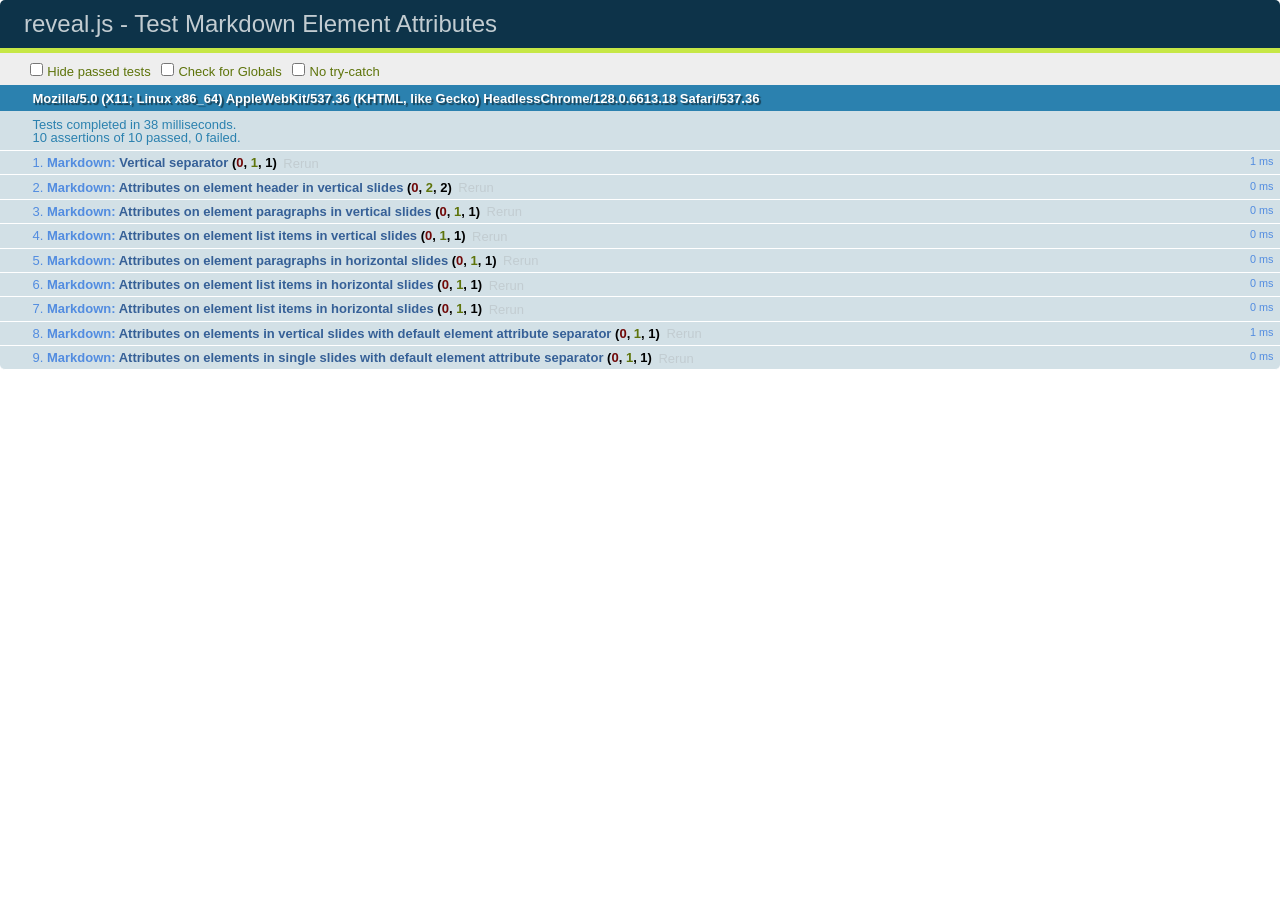
<file: Slide/test/test-markdown-element-attributes.html>
<!doctype html>
<html lang="en">

	<head>
		<meta charset="utf-8">

		<title>reveal.js - Test Markdown Element Attributes</title>

		<link rel="stylesheet" href="../css/reveal.css">
		<link rel="stylesheet" href="qunit-1.12.0.css">
	</head>

	<body style="overflow: auto;">

		<div id="qunit"></div>
		<div id="qunit-fixture"></div>

		<div class="reveal" style="display: none;">

			<div class="slides">

				<!-- <section data-markdown="example.md" data-separator="^\n\n\n" data-separator-vertical="^\n\n"></section> -->

				<!-- Slides are separated by newline + three dashes + newline, vertical slides identical but two dashes -->
				<section data-markdown data-separator="^\n---\n$" data-separator-vertical="^\n--\n$" data-element-attributes="{_\s*?([^}]+?)}">>
					<script type="text/template">
						## Slide 1.1
						<!-- {_class="fragment fade-out" data-fragment-index="1"} -->

						--

						## Slide 1.2
						<!-- {_class="fragment shrink"} -->

						Paragraph 1
						<!-- {_class="fragment grow"} -->

						Paragraph 2
						<!-- {_class="fragment grow"} -->

						- list item 1 <!-- {_class="fragment grow"} -->
						- list item 2 <!-- {_class="fragment grow"} -->
						- list item 3 <!-- {_class="fragment grow"} -->


						---

						## Slide 2


						Paragraph 1.2  
						multi-line <!-- {_class="fragment highlight-red"} -->

						Paragraph 2.2 <!-- {_class="fragment highlight-red"} -->

						Paragraph 2.3 <!-- {_class="fragment highlight-red"} -->

						Paragraph 2.4 <!-- {_class="fragment highlight-red"} -->

						- list item 1 <!-- {_class="fragment highlight-green"} -->
						- list item 2<!-- {_class="fragment highlight-green"} -->
						- list item 3<!-- {_class="fragment highlight-green"} -->
						- list item 4
						<!-- {_class="fragment highlight-green"} -->
						- list item 5<!-- {_class="fragment highlight-green"} -->

						Test

						![Example Picture](examples/assets/image2.png)
						<!-- {_class="reveal stretch"} -->

					</script>
				</section>



				<section 	data-markdown data-separator="^\n\n\n"
									data-separator-vertical="^\n\n"
									data-separator-notes="^Note:"
									data-charset="utf-8">
					<script type="text/template">
						# Test attributes in Markdown with default separator
						## Slide 1 Def <!-- .element: class="fragment highlight-red" data-fragment-index="1" -->


						## Slide 2 Def
						<!-- .element: class="fragment highlight-red" -->

					</script>
				</section>

				<section data-markdown>
				  <script type="text/template">
					## Hello world
					A paragraph
					<!-- .element: class="fragment highlight-blue" -->
				  </script>
				</section>

				<section data-markdown>
				  <script type="text/template">
					## Hello world

					Multiple  
					Line
					<!-- .element: class="fragment highlight-blue" -->
				  </script>
				</section>

				<section data-markdown>
				  <script type="text/template">
					## Hello world

					Test<!-- .element: class="fragment highlight-blue" -->

					More Test
				  </script>
				</section>


			</div>

		</div>

		<script src="../lib/js/head.min.js"></script>
		<script src="../js/reveal.js"></script>
		<script src="../plugin/markdown/marked.js"></script>
		<script src="../plugin/markdown/markdown.js"></script>
		<script src="qunit-1.12.0.js"></script>

		<script src="test-markdown-element-attributes.js"></script>

	</body>
</html>
</file>
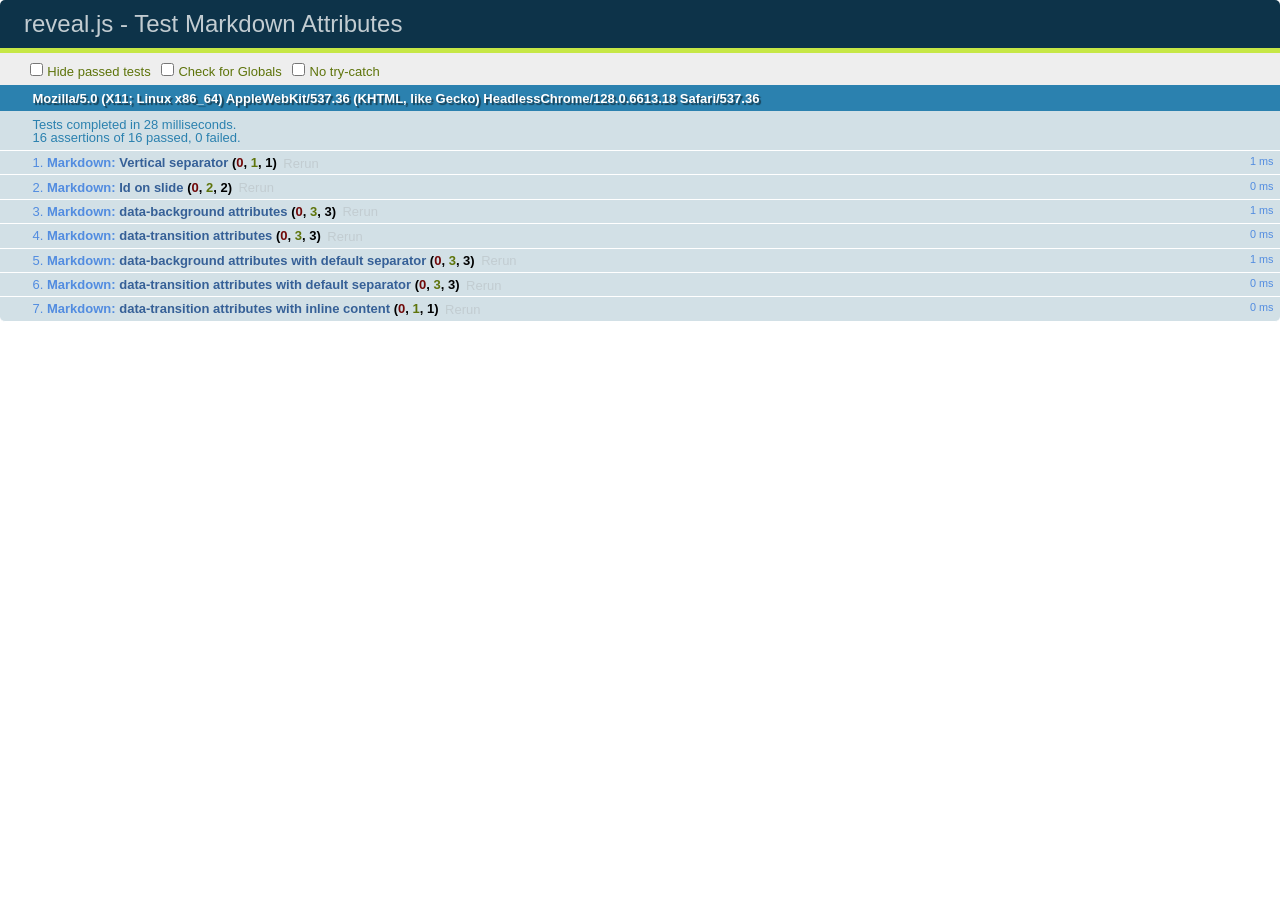
<file: Slide/test/test-markdown-slide-attributes.html>
<!doctype html>
<html lang="en">

	<head>
		<meta charset="utf-8">

		<title>reveal.js - Test Markdown Attributes</title>

		<link rel="stylesheet" href="../css/reveal.css">
		<link rel="stylesheet" href="qunit-1.12.0.css">
	</head>

	<body style="overflow: auto;">

		<div id="qunit"></div>
		<div id="qunit-fixture"></div>

		<div class="reveal" style="display: none;">

			<div class="slides">

				<!-- <section data-markdown="example.md" data-separator="^\n\n\n" data-separator-vertical="^\n\n"></section> -->

				<!-- Slides are separated by three lines, vertical slides by two lines, attributes are one any line starting with (spaces and) two dashes -->
				<section 	data-markdown data-separator="^\n\n\n"
									data-separator-vertical="^\n\n"
									data-separator-notes="^Note:"
									data-attributes="--\s(.*?)$"
									data-charset="utf-8">
					<script type="text/template">
						# Test attributes in Markdown
						## Slide 1



						## Slide 2
						<!-- -- id="slide2" data-transition="zoom" data-background="#A0C66B" -->


						## Slide 2.1
						<!-- -- data-background="#ff0000" data-transition="fade" -->


						## Slide 2.2
						[Link to Slide2](#/slide2)



						## Slide 3
						<!-- -- data-transition="zoom" data-background="#C6916B" -->



						## Slide 4
					</script>
				</section>

				<section 	data-markdown data-separator="^\n\n\n"
									data-separator-vertical="^\n\n"
									data-separator-notes="^Note:"
									data-charset="utf-8">
					<script type="text/template">
						# Test attributes in Markdown with default separator
						## Slide 1 Def



						## Slide 2 Def
						<!-- .slide: id="slide2def" data-transition="concave" data-background="#A7C66B" -->


						## Slide 2.1 Def
						<!-- .slide: data-background="#f70000" data-transition="page" -->


						## Slide 2.2 Def
						[Link to Slide2](#/slide2def)



						## Slide 3 Def
						<!-- .slide: data-transition="concave" data-background="#C7916B" -->



						## Slide 4
					</script>
				</section>

				<section data-markdown>
					<script type="text/template">
						<!-- .slide: data-background="#ff0000" -->
						## Hello world
					</script>
				</section>

				<section data-markdown>
					<script type="text/template">
						## Hello world
						<!-- .slide: data-background="#ff0000" -->
					</script>
				</section>

				<section data-markdown>
					<script type="text/template">
						## Hello world

						Test
						<!-- .slide: data-background="#ff0000" -->

						More Test
					</script>
				</section>

			</div>

		</div>

		<script src="../lib/js/head.min.js"></script>
		<script src="../js/reveal.js"></script>
		<script src="../plugin/markdown/marked.js"></script>
		<script src="../plugin/markdown/markdown.js"></script>
		<script src="qunit-1.12.0.js"></script>

		<script src="test-markdown-slide-attributes.js"></script>

	</body>
</html>
</file>
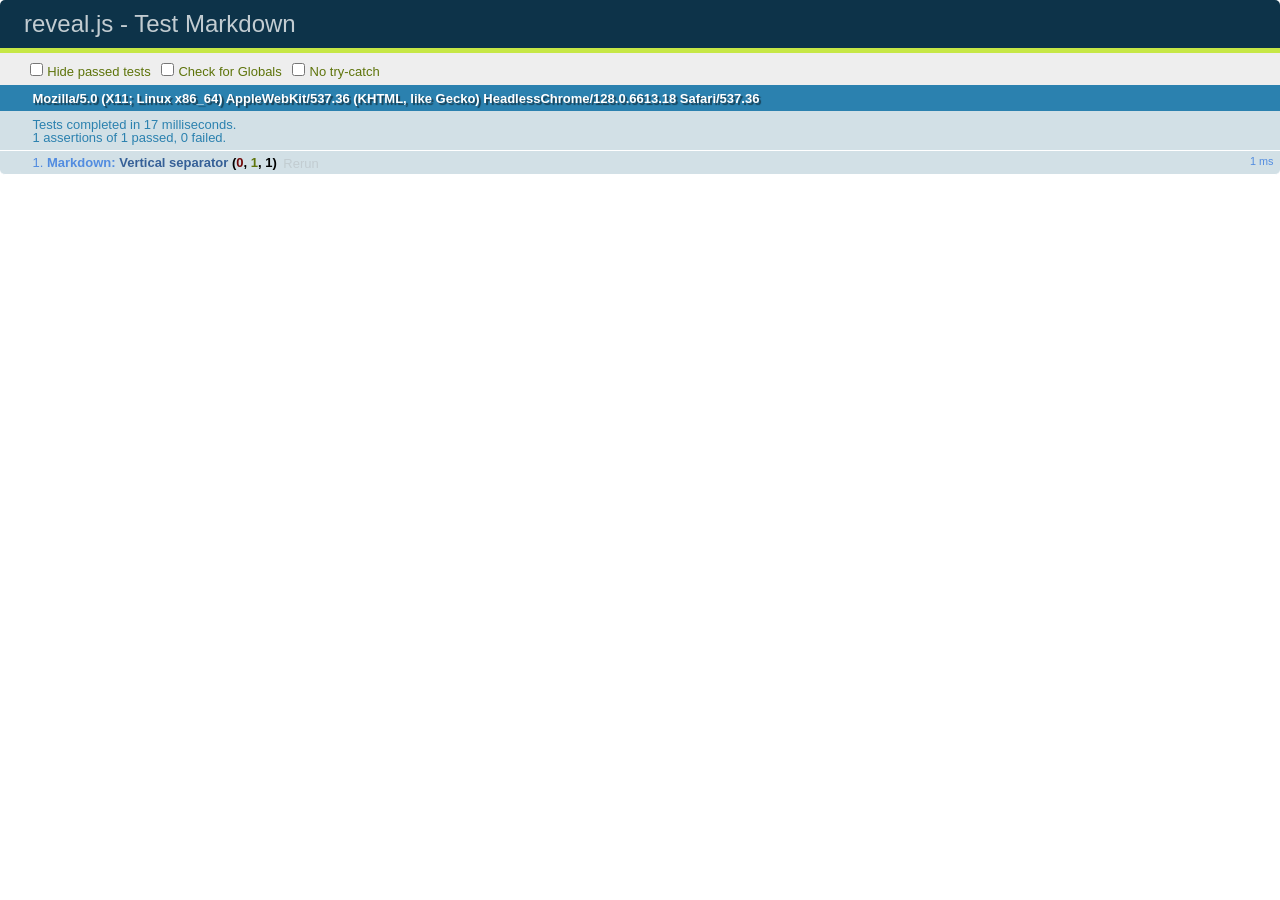
<file: Slide/test/test-markdown.html>
<!doctype html>
<html lang="en">

	<head>
		<meta charset="utf-8">

		<title>reveal.js - Test Markdown</title>

		<link rel="stylesheet" href="../css/reveal.css">
		<link rel="stylesheet" href="qunit-1.12.0.css">
	</head>

	<body style="overflow: auto;">

		<div id="qunit"></div>
  		<div id="qunit-fixture"></div>

		<div class="reveal" style="display: none;">

			<div class="slides">

				<!-- <section data-markdown="example.md" data-separator="^\n\n\n" data-separator-vertical="^\n\n"></section> -->

				<!-- Slides are separated by newline + three dashes + newline, vertical slides identical but two dashes -->
				<section data-markdown data-separator="^\n---\n$" data-separator-vertical="^\n--\n$">
					<script type="text/template">
						## Slide 1.1

						--

						## Slide 1.2

						---

						## Slide 2
					</script>
				</section>

			</div>

		</div>

		<script src="../lib/js/head.min.js"></script>
		<script src="../js/reveal.js"></script>
		<script src="../plugin/markdown/marked.js"></script>
		<script src="../plugin/markdown/markdown.js"></script>
		<script src="qunit-1.12.0.js"></script>

		<script src="test-markdown.js"></script>

	</body>
</html>
</file>
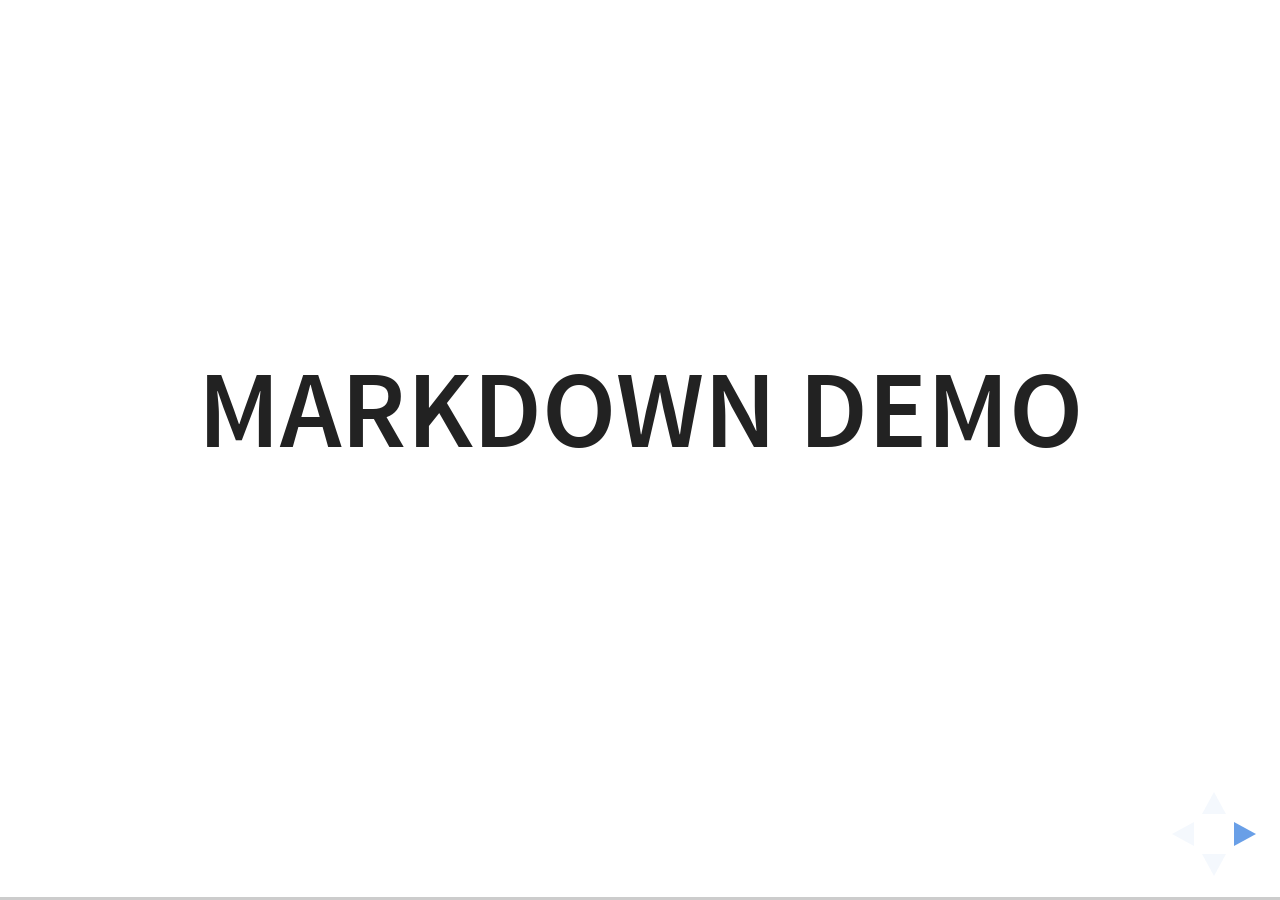
<file: Slide/plugin/markdown/example.html>
<!doctype html>
<html lang="en">

	<head>
		<meta charset="utf-8">

		<title>reveal.js - Markdown Demo</title>

		<link rel="stylesheet" href="../../css/reveal.css">
		<link rel="stylesheet" href="../../css/theme/white.css" id="theme">

        <link rel="stylesheet" href="../../lib/css/zenburn.css">
	</head>

	<body>

		<div class="reveal">

			<div class="slides">

                <!-- Use external markdown resource, separate slides by three newlines; vertical slides by two newlines -->
                <section data-markdown="example.md" data-separator="^\n\n\n" data-separator-vertical="^\n\n"></section>

                <!-- Slides are separated by three dashes (quick 'n dirty regular expression) -->
                <section data-markdown data-separator="---">
                    <script type="text/template">
                        ## Demo 1
                        Slide 1
                        ---
                        ## Demo 1
                        Slide 2
                        ---
                        ## Demo 1
                        Slide 3
                    </script>
                </section>

                <!-- Slides are separated by newline + three dashes + newline, vertical slides identical but two dashes -->
                <section data-markdown data-separator="^\n---\n$" data-separator-vertical="^\n--\n$">
                    <script type="text/template">
                        ## Demo 2
                        Slide 1.1

                        --

                        ## Demo 2
                        Slide 1.2

                        ---

                        ## Demo 2
                        Slide 2
                    </script>
                </section>

                <!-- No "extra" slides, since there are no separators defined (so they'll become horizontal rulers) -->
                <section data-markdown>
                    <script type="text/template">
                        A

                        ---

                        B

                        ---

                        C
                    </script>
                </section>

                <!-- Slide attributes -->
                <section data-markdown>
                    <script type="text/template">
                        <!-- .slide: data-background="#000000" -->
                        ## Slide attributes
                    </script>
                </section>

                <!-- Element attributes -->
                <section data-markdown>
                    <script type="text/template">
                        ## Element attributes
                        - Item 1 <!-- .element: class="fragment" data-fragment-index="2" -->
                        - Item 2 <!-- .element: class="fragment" data-fragment-index="1" -->
                    </script>
                </section>

                <!-- Code -->
                <section data-markdown>
                    <script type="text/template">
                        ```php
                        public function foo()
                        {
                            $foo = array(
                                'bar' => 'bar'
                            )
                        }
                        ```
                    </script>
                </section>

            </div>
		</div>

		<script src="../../lib/js/head.min.js"></script>
		<script src="../../js/reveal.js"></script>

		<script>

			Reveal.initialize({
				controls: true,
				progress: true,
				history: true,
				center: true,

				// Optional libraries used to extend on reveal.js
				dependencies: [
					{ src: '../../lib/js/classList.js', condition: function() { return !document.body.classList; } },
					{ src: 'marked.js', condition: function() { return !!document.querySelector( '[data-markdown]' ); } },
                    { src: 'markdown.js', condition: function() { return !!document.querySelector( '[data-markdown]' ); } },
                    { src: '../highlight/highlight.js', async: true, callback: function() { hljs.initHighlightingOnLoad(); } },
					{ src: '../notes/notes.js' }
				]
			});

		</script>

	</body>
</html>
</file>
<file: Slide/css/reveal.css>
/*!
 * reveal.js
 * http://lab.hakim.se/reveal-js
 * MIT licensed
 *
 * Copyright (C) 2015 Hakim El Hattab, http://hakim.se
 */
/*********************************************
 * RESET STYLES
 *********************************************/
html, body, .reveal div, .reveal span, .reveal applet, .reveal object, .reveal iframe, .reveal h1, .reveal h2, .reveal h3, .reveal h4, .reveal h5, .reveal h6, .reveal p, .reveal blockquote, .reveal pre, .reveal a, .reveal abbr, .reveal acronym, .reveal address, .reveal big, .reveal cite, .reveal code, .reveal del, .reveal dfn, .reveal em, .reveal img, .reveal ins, .reveal kbd, .reveal q, .reveal s, .reveal samp, .reveal small, .reveal strike, .reveal strong, .reveal sub, .reveal sup, .reveal tt, .reveal var, .reveal b, .reveal u, .reveal center, .reveal dl, .reveal dt, .reveal dd, .reveal ol, .reveal ul, .reveal li, .reveal fieldset, .reveal form, .reveal label, .reveal legend, .reveal table, .reveal caption, .reveal tbody, .reveal tfoot, .reveal thead, .reveal tr, .reveal th, .reveal td, .reveal article, .reveal aside, .reveal canvas, .reveal details, .reveal embed, .reveal figure, .reveal figcaption, .reveal footer, .reveal header, .reveal hgroup, .reveal menu, .reveal nav, .reveal output, .reveal ruby, .reveal section, .reveal summary, .reveal time, .reveal mark, .reveal audio, video {
  margin: 0;
  padding: 0;
  border: 0;
  font-size: 100%;
  font: inherit;
  vertical-align: baseline; }

.reveal article, .reveal aside, .reveal details, .reveal figcaption, .reveal figure, .reveal footer, .reveal header, .reveal hgroup, .reveal menu, .reveal nav, .reveal section {
  display: block; }

/*********************************************
 * GLOBAL STYLES
 *********************************************/
html, body {
  width: 100%;
  height: 100%;
  overflow: hidden; }

body {
  position: relative;
  line-height: 1;
  background-color: #fff;
  color: #000; }

/*********************************************
 * VIEW FRAGMENTS
 *********************************************/
.reveal .slides section .fragment {
  opacity: 0;
  visibility: hidden;
  -webkit-transition: all 0.2s ease;
          transition: all 0.2s ease; }
  .reveal .slides section .fragment.visible {
    opacity: 1;
    visibility: visible; }

.reveal .slides section .fragment.grow {
  opacity: 1;
  visibility: visible; }
  .reveal .slides section .fragment.grow.visible {
    -webkit-transform: scale(1.3);
        -ms-transform: scale(1.3);
            transform: scale(1.3); }

.reveal .slides section .fragment.shrink {
  opacity: 1;
  visibility: visible; }
  .reveal .slides section .fragment.shrink.visible {
    -webkit-transform: scale(0.7);
        -ms-transform: scale(0.7);
            transform: scale(0.7); }

.reveal .slides section .fragment.zoom-in {
  -webkit-transform: scale(0.1);
      -ms-transform: scale(0.1);
          transform: scale(0.1); }
  .reveal .slides section .fragment.zoom-in.visible {
    -webkit-transform: none;
        -ms-transform: none;
            transform: none; }

.reveal .slides section .fragment.fade-out {
  opacity: 1;
  visibility: visible; }
  .reveal .slides section .fragment.fade-out.visible {
    opacity: 0;
    visibility: hidden; }

.reveal .slides section .fragment.semi-fade-out {
  opacity: 1;
  visibility: visible; }
  .reveal .slides section .fragment.semi-fade-out.visible {
    opacity: 0.5;
    visibility: visible; }

.reveal .slides section .fragment.strike {
  opacity: 1; }
  .reveal .slides section .fragment.strike.visible {
    text-decoration: line-through; }

.reveal .slides section .fragment.current-visible {
  opacity: 0;
  visibility: hidden; }
  .reveal .slides section .fragment.current-visible.current-fragment {
    opacity: 1;
    visibility: visible; }

.reveal .slides section .fragment.highlight-red, .reveal .slides section .fragment.highlight-current-red, .reveal .slides section .fragment.highlight-green, .reveal .slides section .fragment.highlight-current-green, .reveal .slides section .fragment.highlight-blue, .reveal .slides section .fragment.highlight-current-blue {
  opacity: 1;
  visibility: visible; }

.reveal .slides section .fragment.highlight-red.visible {
  color: #ff2c2d; }

.reveal .slides section .fragment.highlight-green.visible {
  color: #17ff2e; }

.reveal .slides section .fragment.highlight-blue.visible {
  color: #1b91ff; }

.reveal .slides section .fragment.highlight-current-red.current-fragment {
  color: #ff2c2d; }

.reveal .slides section .fragment.highlight-current-green.current-fragment {
  color: #17ff2e; }

.reveal .slides section .fragment.highlight-current-blue.current-fragment {
  color: #1b91ff; }

/*********************************************
 * DEFAULT ELEMENT STYLES
 *********************************************/
/* Fixes issue in Chrome where italic fonts did not appear when printing to PDF */
.reveal:after {
  content: '';
  font-style: italic; }

.reveal iframe {
  z-index: 1; }

/** Prevents layering issues in certain browser/transition combinations */
.reveal a {
  position: relative; }

.reveal .stretch {
  max-width: none;
  max-height: none; }

.reveal pre.stretch code {
  height: 100%;
  max-height: 100%;
  -moz-box-sizing: border-box;
       box-sizing: border-box; }

/*********************************************
 * CONTROLS
 *********************************************/
.reveal .controls {
  display: none;
  position: fixed;
  width: 110px;
  height: 110px;
  z-index: 30;
  right: 10px;
  bottom: 10px;
  -webkit-user-select: none; }

.reveal .controls div {
  position: absolute;
  opacity: 0.05;
  width: 0;
  height: 0;
  border: 12px solid transparent;
  -webkit-transform: scale(0.9999);
      -ms-transform: scale(0.9999);
          transform: scale(0.9999);
  -webkit-transition: all 0.2s ease;
          transition: all 0.2s ease;
  -webkit-tap-highlight-color: rgba(0, 0, 0, 0); }

.reveal .controls div.enabled {
  opacity: 0.7;
  cursor: pointer; }

.reveal .controls div.enabled:active {
  margin-top: 1px; }

.reveal .controls div.navigate-left {
  top: 42px;
  border-right-width: 22px;
  border-right-color: #000; }

.reveal .controls div.navigate-left.fragmented {
  opacity: 0.3; }

.reveal .controls div.navigate-right {
  left: 74px;
  top: 42px;
  border-left-width: 22px;
  border-left-color: #000; }

.reveal .controls div.navigate-right.fragmented {
  opacity: 0.3; }

.reveal .controls div.navigate-up {
  left: 42px;
  border-bottom-width: 22px;
  border-bottom-color: #000; }

.reveal .controls div.navigate-up.fragmented {
  opacity: 0.3; }

.reveal .controls div.navigate-down {
  left: 42px;
  top: 74px;
  border-top-width: 22px;
  border-top-color: #000; }

.reveal .controls div.navigate-down.fragmented {
  opacity: 0.3; }

/*********************************************
 * PROGRESS BAR
 *********************************************/
.reveal .progress {
  position: fixed;
  display: none;
  height: 3px;
  width: 100%;
  bottom: 0;
  left: 0;
  z-index: 10;
  background-color: rgba(0, 0, 0, 0.2); }

.reveal .progress:after {
  content: '';
  display: block;
  position: absolute;
  height: 20px;
  width: 100%;
  top: -20px; }

.reveal .progress span {
  display: block;
  height: 100%;
  width: 0px;
  background-color: #000;
  -webkit-transition: width 800ms cubic-bezier(0.26, 0.86, 0.44, 0.985);
          transition: width 800ms cubic-bezier(0.26, 0.86, 0.44, 0.985); }

/*********************************************
 * SLIDE NUMBER
 *********************************************/
.reveal .slide-number {
  position: fixed;
  display: block;
  right: 15px;
  bottom: 15px;
  opacity: 0.5;
  z-index: 31;
  font-size: 12px; }

/*********************************************
 * SLIDES
 *********************************************/
.reveal {
  position: relative;
  width: 100%;
  height: 100%;
  overflow: hidden;
  -ms-touch-action: none;
      touch-action: none; }

.reveal .slides {
  position: absolute;
  width: 100%;
  height: 100%;
  top: 0;
  right: 0;
  bottom: 0;
  left: 0;
  margin: auto;
  overflow: visible;
  z-index: 1;
  text-align: center;
  -webkit-perspective: 600px;
          perspective: 600px;
  -webkit-perspective-origin: 50% 40%;
          perspective-origin: 50% 40%; }

.reveal .slides > section {
  -ms-perspective: 600px; }

.reveal .slides > section, .reveal .slides > section > section {
  display: none;
  position: absolute;
  width: 100%;
  padding: 20px 0px;
  z-index: 10;
  -webkit-transform-style: preserve-3d;
          transform-style: preserve-3d;
  -webkit-transition: -webkit-transform-origin 800ms cubic-bezier(0.26, 0.86, 0.44, 0.985), -webkit-transform 800ms cubic-bezier(0.26, 0.86, 0.44, 0.985), visibility 800ms cubic-bezier(0.26, 0.86, 0.44, 0.985), opacity 800ms cubic-bezier(0.26, 0.86, 0.44, 0.985);
          transition: -ms-transform-origin 800ms cubic-bezier(0.26, 0.86, 0.44, 0.985), transform 800ms cubic-bezier(0.26, 0.86, 0.44, 0.985), visibility 800ms cubic-bezier(0.26, 0.86, 0.44, 0.985), opacity 800ms cubic-bezier(0.26, 0.86, 0.44, 0.985);
          transition: transform-origin 800ms cubic-bezier(0.26, 0.86, 0.44, 0.985), transform 800ms cubic-bezier(0.26, 0.86, 0.44, 0.985), visibility 800ms cubic-bezier(0.26, 0.86, 0.44, 0.985), opacity 800ms cubic-bezier(0.26, 0.86, 0.44, 0.985); }

/* Global transition speed settings */
.reveal[data-transition-speed="fast"] .slides section {
  -webkit-transition-duration: 400ms;
          transition-duration: 400ms; }

.reveal[data-transition-speed="slow"] .slides section {
  -webkit-transition-duration: 1200ms;
          transition-duration: 1200ms; }

/* Slide-specific transition speed overrides */
.reveal .slides section[data-transition-speed="fast"] {
  -webkit-transition-duration: 400ms;
          transition-duration: 400ms; }

.reveal .slides section[data-transition-speed="slow"] {
  -webkit-transition-duration: 1200ms;
          transition-duration: 1200ms; }

.reveal .slides > section.stack {
  padding-top: 0;
  padding-bottom: 0; }

.reveal .slides > section.present, .reveal .slides > section > section.present {
  display: block;
  z-index: 11;
  opacity: 1; }

.reveal.center, .reveal.center .slides, .reveal.center .slides section {
  min-height: 0 !important; }

/* Don't allow interaction with invisible slides */
.reveal .slides > section.future, .reveal .slides > section > section.future, .reveal .slides > section.past, .reveal .slides > section > section.past {
  pointer-events: none; }

.reveal.overview .slides > section, .reveal.overview .slides > section > section {
  pointer-events: auto; }

.reveal .slides > section.past, .reveal .slides > section.future, .reveal .slides > section > section.past, .reveal .slides > section > section.future {
  opacity: 0; }

/*********************************************
 * Mixins for readability of transitions
 *********************************************/
/*********************************************
 * SLIDE TRANSITION
 * Aliased 'linear' for backwards compatibility
 *********************************************/
.reveal.slide section {
  -webkit-backface-visibility: hidden;
          backface-visibility: hidden; }

.reveal .slides > section[data-transition=slide].past, .reveal .slides > section[data-transition~=slide-out].past, .reveal.slide .slides > section:not([data-transition]).past {
  -webkit-transform: translate(-150%, 0);
      -ms-transform: translate(-150%, 0);
          transform: translate(-150%, 0); }

.reveal .slides > section[data-transition=slide].future, .reveal .slides > section[data-transition~=slide-in].future, .reveal.slide .slides > section:not([data-transition]).future {
  -webkit-transform: translate(150%, 0);
      -ms-transform: translate(150%, 0);
          transform: translate(150%, 0); }

.reveal .slides > section > section[data-transition=slide].past, .reveal .slides > section > section[data-transition~=slide-out].past, .reveal.slide .slides > section > section:not([data-transition]).past {
  -webkit-transform: translate(0, -150%);
      -ms-transform: translate(0, -150%);
          transform: translate(0, -150%); }

.reveal .slides > section > section[data-transition=slide].future, .reveal .slides > section > section[data-transition~=slide-in].future, .reveal.slide .slides > section > section:not([data-transition]).future {
  -webkit-transform: translate(0, 150%);
      -ms-transform: translate(0, 150%);
          transform: translate(0, 150%); }

.reveal.linear section {
  -webkit-backface-visibility: hidden;
          backface-visibility: hidden; }

.reveal .slides > section[data-transition=linear].past, .reveal .slides > section[data-transition~=linear-out].past, .reveal.linear .slides > section:not([data-transition]).past {
  -webkit-transform: translate(-150%, 0);
      -ms-transform: translate(-150%, 0);
          transform: translate(-150%, 0); }

.reveal .slides > section[data-transition=linear].future, .reveal .slides > section[data-transition~=linear-in].future, .reveal.linear .slides > section:not([data-transition]).future {
  -webkit-transform: translate(150%, 0);
      -ms-transform: translate(150%, 0);
          transform: translate(150%, 0); }

.reveal .slides > section > section[data-transition=linear].past, .reveal .slides > section > section[data-transition~=linear-out].past, .reveal.linear .slides > section > section:not([data-transition]).past {
  -webkit-transform: translate(0, -150%);
      -ms-transform: translate(0, -150%);
          transform: translate(0, -150%); }

.reveal .slides > section > section[data-transition=linear].future, .reveal .slides > section > section[data-transition~=linear-in].future, .reveal.linear .slides > section > section:not([data-transition]).future {
  -webkit-transform: translate(0, 150%);
      -ms-transform: translate(0, 150%);
          transform: translate(0, 150%); }

/*********************************************
 * CONVEX TRANSITION
 * Aliased 'default' for backwards compatibility
 *********************************************/
.reveal .slides > section[data-transition=default].past, .reveal .slides > section[data-transition~=default-out].past, .reveal.default .slides > section:not([data-transition]).past {
  -webkit-transform: translate3d(-100%, 0, 0) rotateY(-90deg) translate3d(-100%, 0, 0);
          transform: translate3d(-100%, 0, 0) rotateY(-90deg) translate3d(-100%, 0, 0); }

.reveal .slides > section[data-transition=default].future, .reveal .slides > section[data-transition~=default-in].future, .reveal.default .slides > section:not([data-transition]).future {
  -webkit-transform: translate3d(100%, 0, 0) rotateY(90deg) translate3d(100%, 0, 0);
          transform: translate3d(100%, 0, 0) rotateY(90deg) translate3d(100%, 0, 0); }

.reveal .slides > section > section[data-transition=default].past, .reveal .slides > section > section[data-transition~=default-out].past, .reveal.default .slides > section > section:not([data-transition]).past {
  -webkit-transform: translate3d(0, -300px, 0) rotateX(70deg) translate3d(0, -300px, 0);
          transform: translate3d(0, -300px, 0) rotateX(70deg) translate3d(0, -300px, 0); }

.reveal .slides > section > section[data-transition=default].future, .reveal .slides > section > section[data-transition~=default-in].future, .reveal.default .slides > section > section:not([data-transition]).future {
  -webkit-transform: translate3d(0, 300px, 0) rotateX(-70deg) translate3d(0, 300px, 0);
          transform: translate3d(0, 300px, 0) rotateX(-70deg) translate3d(0, 300px, 0); }

.reveal .slides > section[data-transition=convex].past, .reveal .slides > section[data-transition~=convex-out].past, .reveal.convex .slides > section:not([data-transition]).past {
  -webkit-transform: translate3d(-100%, 0, 0) rotateY(-90deg) translate3d(-100%, 0, 0);
          transform: translate3d(-100%, 0, 0) rotateY(-90deg) translate3d(-100%, 0, 0); }

.reveal .slides > section[data-transition=convex].future, .reveal .slides > section[data-transition~=convex-in].future, .reveal.convex .slides > section:not([data-transition]).future {
  -webkit-transform: translate3d(100%, 0, 0) rotateY(90deg) translate3d(100%, 0, 0);
          transform: translate3d(100%, 0, 0) rotateY(90deg) translate3d(100%, 0, 0); }

.reveal .slides > section > section[data-transition=convex].past, .reveal .slides > section > section[data-transition~=convex-out].past, .reveal.convex .slides > section > section:not([data-transition]).past {
  -webkit-transform: translate3d(0, -300px, 0) rotateX(70deg) translate3d(0, -300px, 0);
          transform: translate3d(0, -300px, 0) rotateX(70deg) translate3d(0, -300px, 0); }

.reveal .slides > section > section[data-transition=convex].future, .reveal .slides > section > section[data-transition~=convex-in].future, .reveal.convex .slides > section > section:not([data-transition]).future {
  -webkit-transform: translate3d(0, 300px, 0) rotateX(-70deg) translate3d(0, 300px, 0);
          transform: translate3d(0, 300px, 0) rotateX(-70deg) translate3d(0, 300px, 0); }

/*********************************************
 * CONCAVE TRANSITION
 *********************************************/
.reveal .slides > section[data-transition=concave].past, .reveal .slides > section[data-transition~=concave-out].past, .reveal.concave .slides > section:not([data-transition]).past {
  -webkit-transform: translate3d(-100%, 0, 0) rotateY(90deg) translate3d(-100%, 0, 0);
          transform: translate3d(-100%, 0, 0) rotateY(90deg) translate3d(-100%, 0, 0); }

.reveal .slides > section[data-transition=concave].future, .reveal .slides > section[data-transition~=concave-in].future, .reveal.concave .slides > section:not([data-transition]).future {
  -webkit-transform: translate3d(100%, 0, 0) rotateY(-90deg) translate3d(100%, 0, 0);
          transform: translate3d(100%, 0, 0) rotateY(-90deg) translate3d(100%, 0, 0); }

.reveal .slides > section > section[data-transition=concave].past, .reveal .slides > section > section[data-transition~=concave-out].past, .reveal.concave .slides > section > section:not([data-transition]).past {
  -webkit-transform: translate3d(0, -80%, 0) rotateX(-70deg) translate3d(0, -80%, 0);
          transform: translate3d(0, -80%, 0) rotateX(-70deg) translate3d(0, -80%, 0); }

.reveal .slides > section > section[data-transition=concave].future, .reveal .slides > section > section[data-transition~=concave-in].future, .reveal.concave .slides > section > section:not([data-transition]).future {
  -webkit-transform: translate3d(0, 80%, 0) rotateX(70deg) translate3d(0, 80%, 0);
          transform: translate3d(0, 80%, 0) rotateX(70deg) translate3d(0, 80%, 0); }

/*********************************************
 * ZOOM TRANSITION
 *********************************************/
.reveal .slides > section[data-transition=zoom], .reveal.zoom .slides > section:not([data-transition]) {
  -webkit-transition-timing-function: ease;
          transition-timing-function: ease; }

.reveal .slides > section[data-transition=zoom].past, .reveal .slides > section[data-transition~=zoom-out].past, .reveal.zoom .slides > section:not([data-transition]).past {
  visibility: hidden;
  -webkit-transform: scale(16);
      -ms-transform: scale(16);
          transform: scale(16); }

.reveal .slides > section[data-transition=zoom].future, .reveal .slides > section[data-transition~=zoom-in].future, .reveal.zoom .slides > section:not([data-transition]).future {
  visibility: hidden;
  -webkit-transform: scale(0.2);
      -ms-transform: scale(0.2);
          transform: scale(0.2); }

.reveal .slides > section > section[data-transition=zoom].past, .reveal .slides > section > section[data-transition~=zoom-out].past, .reveal.zoom .slides > section > section:not([data-transition]).past {
  -webkit-transform: translate(0, -150%);
      -ms-transform: translate(0, -150%);
          transform: translate(0, -150%); }

.reveal .slides > section > section[data-transition=zoom].future, .reveal .slides > section > section[data-transition~=zoom-in].future, .reveal.zoom .slides > section > section:not([data-transition]).future {
  -webkit-transform: translate(0, 150%);
      -ms-transform: translate(0, 150%);
          transform: translate(0, 150%); }

/*********************************************
 * CUBE TRANSITION
 *********************************************/
.reveal.cube .slides {
  -webkit-perspective: 1300px;
          perspective: 1300px; }

.reveal.cube .slides section {
  padding: 30px;
  min-height: 700px;
  -webkit-backface-visibility: hidden;
          backface-visibility: hidden;
  -moz-box-sizing: border-box;
       box-sizing: border-box; }

.reveal.center.cube .slides section {
  min-height: 0; }

.reveal.cube .slides section:not(.stack):before {
  content: '';
  position: absolute;
  display: block;
  width: 100%;
  height: 100%;
  left: 0;
  top: 0;
  background: rgba(0, 0, 0, 0.1);
  border-radius: 4px;
  -webkit-transform: translateZ(-20px);
          transform: translateZ(-20px); }

.reveal.cube .slides section:not(.stack):after {
  content: '';
  position: absolute;
  display: block;
  width: 90%;
  height: 30px;
  left: 5%;
  bottom: 0;
  background: none;
  z-index: 1;
  border-radius: 4px;
  box-shadow: 0px 95px 25px rgba(0, 0, 0, 0.2);
  -webkit-transform: translateZ(-90px) rotateX(65deg);
          transform: translateZ(-90px) rotateX(65deg); }

.reveal.cube .slides > section.stack {
  padding: 0;
  background: none; }

.reveal.cube .slides > section.past {
  -webkit-transform-origin: 100% 0%;
      -ms-transform-origin: 100% 0%;
          transform-origin: 100% 0%;
  -webkit-transform: translate3d(-100%, 0, 0) rotateY(-90deg);
          transform: translate3d(-100%, 0, 0) rotateY(-90deg); }

.reveal.cube .slides > section.future {
  -webkit-transform-origin: 0% 0%;
      -ms-transform-origin: 0% 0%;
          transform-origin: 0% 0%;
  -webkit-transform: translate3d(100%, 0, 0) rotateY(90deg);
          transform: translate3d(100%, 0, 0) rotateY(90deg); }

.reveal.cube .slides > section > section.past {
  -webkit-transform-origin: 0% 100%;
      -ms-transform-origin: 0% 100%;
          transform-origin: 0% 100%;
  -webkit-transform: translate3d(0, -100%, 0) rotateX(90deg);
          transform: translate3d(0, -100%, 0) rotateX(90deg); }

.reveal.cube .slides > section > section.future {
  -webkit-transform-origin: 0% 0%;
      -ms-transform-origin: 0% 0%;
          transform-origin: 0% 0%;
  -webkit-transform: translate3d(0, 100%, 0) rotateX(-90deg);
          transform: translate3d(0, 100%, 0) rotateX(-90deg); }

/*********************************************
 * PAGE TRANSITION
 *********************************************/
.reveal.page .slides {
  -webkit-perspective-origin: 0% 50%;
          perspective-origin: 0% 50%;
  -webkit-perspective: 3000px;
          perspective: 3000px; }

.reveal.page .slides section {
  padding: 30px;
  min-height: 700px;
  -moz-box-sizing: border-box;
       box-sizing: border-box; }

.reveal.page .slides section.past {
  z-index: 12; }

.reveal.page .slides section:not(.stack):before {
  content: '';
  position: absolute;
  display: block;
  width: 100%;
  height: 100%;
  left: 0;
  top: 0;
  background: rgba(0, 0, 0, 0.1);
  -webkit-transform: translateZ(-20px);
          transform: translateZ(-20px); }

.reveal.page .slides section:not(.stack):after {
  content: '';
  position: absolute;
  display: block;
  width: 90%;
  height: 30px;
  left: 5%;
  bottom: 0;
  background: none;
  z-index: 1;
  border-radius: 4px;
  box-shadow: 0px 95px 25px rgba(0, 0, 0, 0.2);
  -webkit-transform: translateZ(-90px) rotateX(65deg); }

.reveal.page .slides > section.stack {
  padding: 0;
  background: none; }

.reveal.page .slides > section.past {
  -webkit-transform-origin: 0% 0%;
      -ms-transform-origin: 0% 0%;
          transform-origin: 0% 0%;
  -webkit-transform: translate3d(-40%, 0, 0) rotateY(-80deg);
          transform: translate3d(-40%, 0, 0) rotateY(-80deg); }

.reveal.page .slides > section.future {
  -webkit-transform-origin: 100% 0%;
      -ms-transform-origin: 100% 0%;
          transform-origin: 100% 0%;
  -webkit-transform: translate3d(0, 0, 0);
          transform: translate3d(0, 0, 0); }

.reveal.page .slides > section > section.past {
  -webkit-transform-origin: 0% 0%;
      -ms-transform-origin: 0% 0%;
          transform-origin: 0% 0%;
  -webkit-transform: translate3d(0, -40%, 0) rotateX(80deg);
          transform: translate3d(0, -40%, 0) rotateX(80deg); }

.reveal.page .slides > section > section.future {
  -webkit-transform-origin: 0% 100%;
      -ms-transform-origin: 0% 100%;
          transform-origin: 0% 100%;
  -webkit-transform: translate3d(0, 0, 0);
          transform: translate3d(0, 0, 0); }

/*********************************************
 * FADE TRANSITION
 *********************************************/
.reveal .slides section[data-transition=fade], .reveal.fade .slides section:not([data-transition]), .reveal.fade .slides > section > section:not([data-transition]) {
  -webkit-transform: none;
      -ms-transform: none;
          transform: none;
  -webkit-transition: opacity 0.5s;
          transition: opacity 0.5s; }

.reveal.fade.overview .slides section, .reveal.fade.overview .slides > section > section {
  -webkit-transition: none;
          transition: none; }

/*********************************************
 * NO TRANSITION
 *********************************************/
.reveal .slides > section[data-transition=none], .reveal.none .slides > section:not([data-transition]) {
  -webkit-transform: none;
      -ms-transform: none;
          transform: none;
  -webkit-transition: none;
          transition: none; }

/*********************************************
 * PAUSED MODE
 *********************************************/
.reveal .pause-overlay {
  position: absolute;
  top: 0;
  left: 0;
  width: 100%;
  height: 100%;
  background: black;
  visibility: hidden;
  opacity: 0;
  z-index: 100;
  -webkit-transition: all 1s ease;
          transition: all 1s ease; }

.reveal.paused .pause-overlay {
  visibility: visible;
  opacity: 1; }

/*********************************************
 * FALLBACK
 *********************************************/
.no-transforms {
  overflow-y: auto; }

.no-transforms .reveal .slides {
  position: relative;
  width: 80%;
  height: auto !important;
  top: 0;
  left: 50%;
  margin: 0;
  text-align: center; }

.no-transforms .reveal .controls, .no-transforms .reveal .progress {
  display: none !important; }

.no-transforms .reveal .slides section {
  display: block !important;
  opacity: 1 !important;
  position: relative !important;
  height: auto;
  min-height: 0;
  top: 0;
  left: -50%;
  margin: 70px 0;
  -webkit-transform: none;
      -ms-transform: none;
          transform: none; }

.no-transforms .reveal .slides section section {
  left: 0; }

.reveal .no-transition, .reveal .no-transition * {
  -webkit-transition: none !important;
          transition: none !important; }

/*********************************************
 * PER-SLIDE BACKGROUNDS
 *********************************************/
.reveal .backgrounds {
  position: absolute;
  width: 100%;
  height: 100%;
  top: 0;
  left: 0;
  -webkit-perspective: 600px;
          perspective: 600px; }

.reveal .slide-background {
  display: none;
  position: absolute;
  width: 100%;
  height: 100%;
  opacity: 0;
  visibility: hidden;
  background-color: rgba(0, 0, 0, 0);
  background-position: 50% 50%;
  background-repeat: no-repeat;
  background-size: cover;
  -webkit-transition: all 800ms cubic-bezier(0.26, 0.86, 0.44, 0.985);
          transition: all 800ms cubic-bezier(0.26, 0.86, 0.44, 0.985); }

.reveal .slide-background.stack {
  display: block; }

.reveal .slide-background.present {
  opacity: 1;
  visibility: visible; }

.print-pdf .reveal .slide-background {
  opacity: 1 !important;
  visibility: visible !important; }

/* Video backgrounds */
.reveal .slide-background video {
  position: absolute;
  width: 100%;
  height: 100%;
  max-width: none;
  max-height: none;
  top: 0;
  left: 0; }

/* Immediate transition style */
.reveal[data-background-transition=none] > .backgrounds .slide-background, .reveal > .backgrounds .slide-background[data-background-transition=none] {
  -webkit-transition: none;
          transition: none; }

/* Slide */
.reveal[data-background-transition=slide] > .backgrounds .slide-background, .reveal > .backgrounds .slide-background[data-background-transition=slide] {
  opacity: 1;
  -webkit-backface-visibility: hidden;
          backface-visibility: hidden; }

.reveal[data-background-transition=slide] > .backgrounds .slide-background.past, .reveal > .backgrounds .slide-background.past[data-background-transition=slide] {
  -webkit-transform: translate(-100%, 0);
      -ms-transform: translate(-100%, 0);
          transform: translate(-100%, 0); }

.reveal[data-background-transition=slide] > .backgrounds .slide-background.future, .reveal > .backgrounds .slide-background.future[data-background-transition=slide] {
  -webkit-transform: translate(100%, 0);
      -ms-transform: translate(100%, 0);
          transform: translate(100%, 0); }

.reveal[data-background-transition=slide] > .backgrounds .slide-background > .slide-background.past, .reveal > .backgrounds .slide-background > .slide-background.past[data-background-transition=slide] {
  -webkit-transform: translate(0, -100%);
      -ms-transform: translate(0, -100%);
          transform: translate(0, -100%); }

.reveal[data-background-transition=slide] > .backgrounds .slide-background > .slide-background.future, .reveal > .backgrounds .slide-background > .slide-background.future[data-background-transition=slide] {
  -webkit-transform: translate(0, 100%);
      -ms-transform: translate(0, 100%);
          transform: translate(0, 100%); }

/* Convex */
.reveal[data-background-transition=convex] > .backgrounds .slide-background.past, .reveal > .backgrounds .slide-background.past[data-background-transition=convex] {
  opacity: 0;
  -webkit-transform: translate3d(-100%, 0, 0) rotateY(-90deg) translate3d(-100%, 0, 0);
          transform: translate3d(-100%, 0, 0) rotateY(-90deg) translate3d(-100%, 0, 0); }

.reveal[data-background-transition=convex] > .backgrounds .slide-background.future, .reveal > .backgrounds .slide-background.future[data-background-transition=convex] {
  opacity: 0;
  -webkit-transform: translate3d(100%, 0, 0) rotateY(90deg) translate3d(100%, 0, 0);
          transform: translate3d(100%, 0, 0) rotateY(90deg) translate3d(100%, 0, 0); }

.reveal[data-background-transition=convex] > .backgrounds .slide-background > .slide-background.past, .reveal > .backgrounds .slide-background > .slide-background.past[data-background-transition=convex] {
  opacity: 0;
  -webkit-transform: translate3d(0, -100%, 0) rotateX(90deg) translate3d(0, -100%, 0);
          transform: translate3d(0, -100%, 0) rotateX(90deg) translate3d(0, -100%, 0); }

.reveal[data-background-transition=convex] > .backgrounds .slide-background > .slide-background.future, .reveal > .backgrounds .slide-background > .slide-background.future[data-background-transition=convex] {
  opacity: 0;
  -webkit-transform: translate3d(0, 100%, 0) rotateX(-90deg) translate3d(0, 100%, 0);
          transform: translate3d(0, 100%, 0) rotateX(-90deg) translate3d(0, 100%, 0); }

/* Concave */
.reveal[data-background-transition=concave] > .backgrounds .slide-background.past, .reveal > .backgrounds .slide-background.past[data-background-transition=concave] {
  opacity: 0;
  -webkit-transform: translate3d(-100%, 0, 0) rotateY(90deg) translate3d(-100%, 0, 0);
          transform: translate3d(-100%, 0, 0) rotateY(90deg) translate3d(-100%, 0, 0); }

.reveal[data-background-transition=concave] > .backgrounds .slide-background.future, .reveal > .backgrounds .slide-background.future[data-background-transition=concave] {
  opacity: 0;
  -webkit-transform: translate3d(100%, 0, 0) rotateY(-90deg) translate3d(100%, 0, 0);
          transform: translate3d(100%, 0, 0) rotateY(-90deg) translate3d(100%, 0, 0); }

.reveal[data-background-transition=concave] > .backgrounds .slide-background > .slide-background.past, .reveal > .backgrounds .slide-background > .slide-background.past[data-background-transition=concave] {
  opacity: 0;
  -webkit-transform: translate3d(0, -100%, 0) rotateX(-90deg) translate3d(0, -100%, 0);
          transform: translate3d(0, -100%, 0) rotateX(-90deg) translate3d(0, -100%, 0); }

.reveal[data-background-transition=concave] > .backgrounds .slide-background > .slide-background.future, .reveal > .backgrounds .slide-background > .slide-background.future[data-background-transition=concave] {
  opacity: 0;
  -webkit-transform: translate3d(0, 100%, 0) rotateX(90deg) translate3d(0, 100%, 0);
          transform: translate3d(0, 100%, 0) rotateX(90deg) translate3d(0, 100%, 0); }

/* Zoom */
.reveal[data-background-transition=zoom] > .backgrounds .slide-background, .reveal > .backgrounds .slide-background[data-background-transition=zoom] {
  -webkit-transition-timing-function: ease;
          transition-timing-function: ease; }

.reveal[data-background-transition=zoom] > .backgrounds .slide-background.past, .reveal > .backgrounds .slide-background.past[data-background-transition=zoom] {
  opacity: 0;
  visibility: hidden;
  -webkit-transform: scale(16);
      -ms-transform: scale(16);
          transform: scale(16); }

.reveal[data-background-transition=zoom] > .backgrounds .slide-background.future, .reveal > .backgrounds .slide-background.future[data-background-transition=zoom] {
  opacity: 0;
  visibility: hidden;
  -webkit-transform: scale(0.2);
      -ms-transform: scale(0.2);
          transform: scale(0.2); }

.reveal[data-background-transition=zoom] > .backgrounds .slide-background > .slide-background.past, .reveal > .backgrounds .slide-background > .slide-background.past[data-background-transition=zoom] {
  opacity: 0;
  visibility: hidden;
  -webkit-transform: scale(16);
      -ms-transform: scale(16);
          transform: scale(16); }

.reveal[data-background-transition=zoom] > .backgrounds .slide-background > .slide-background.future, .reveal > .backgrounds .slide-background > .slide-background.future[data-background-transition=zoom] {
  opacity: 0;
  visibility: hidden;
  -webkit-transform: scale(0.2);
      -ms-transform: scale(0.2);
          transform: scale(0.2); }

/* Global transition speed settings */
.reveal[data-transition-speed="fast"] > .backgrounds .slide-background {
  -webkit-transition-duration: 400ms;
          transition-duration: 400ms; }

.reveal[data-transition-speed="slow"] > .backgrounds .slide-background {
  -webkit-transition-duration: 1200ms;
          transition-duration: 1200ms; }

/*********************************************
 * OVERVIEW
 *********************************************/
.reveal.overview {
  -webkit-perspective-origin: 50% 50%;
          perspective-origin: 50% 50%;
  -webkit-perspective: 700px;
          perspective: 700px; }
  .reveal.overview .slides section {
    height: 700px;
    opacity: 1 !important;
    overflow: hidden;
    visibility: visible !important;
    cursor: pointer;
    -moz-box-sizing: border-box;
         box-sizing: border-box; }
  .reveal.overview .slides section:hover, .reveal.overview .slides section.present {
    outline: 10px solid rgba(150, 150, 150, 0.4);
    outline-offset: 10px; }
  .reveal.overview .slides section .fragment {
    opacity: 1;
    -webkit-transition: none;
            transition: none; }
  .reveal.overview .slides section:after, .reveal.overview .slides section:before {
    display: none !important; }
  .reveal.overview .slides > section.stack {
    padding: 0;
    top: 0 !important;
    background: none;
    outline: none;
    overflow: visible; }
  .reveal.overview .backgrounds {
    -webkit-perspective: inherit;
            perspective: inherit; }
  .reveal.overview .backgrounds .slide-background {
    opacity: 1;
    visibility: visible;
    outline: 10px solid rgba(150, 150, 150, 0.1);
    outline-offset: 10px; }

.reveal.overview .slides section, .reveal.overview-deactivating .slides section {
  -webkit-transition: none;
          transition: none; }

.reveal.overview .backgrounds .slide-background, .reveal.overview-deactivating .backgrounds .slide-background {
  -webkit-transition: none;
          transition: none; }

.reveal.overview-animated .slides {
  -webkit-transition: -webkit-transform 0.4s ease;
          transition: transform 0.4s ease; }

/*********************************************
 * RTL SUPPORT
 *********************************************/
.reveal.rtl .slides, .reveal.rtl .slides h1, .reveal.rtl .slides h2, .reveal.rtl .slides h3, .reveal.rtl .slides h4, .reveal.rtl .slides h5, .reveal.rtl .slides h6 {
  direction: rtl;
  font-family: sans-serif; }

.reveal.rtl pre, .reveal.rtl code {
  direction: ltr; }

.reveal.rtl ol, .reveal.rtl ul {
  text-align: right; }

.reveal.rtl .progress span {
  float: right; }

/*********************************************
 * PARALLAX BACKGROUND
 *********************************************/
.reveal.has-parallax-background .backgrounds {
  -webkit-transition: all 0.8s ease;
          transition: all 0.8s ease; }

/* Global transition speed settings */
.reveal.has-parallax-background[data-transition-speed="fast"] .backgrounds {
  -webkit-transition-duration: 400ms;
          transition-duration: 400ms; }

.reveal.has-parallax-background[data-transition-speed="slow"] .backgrounds {
  -webkit-transition-duration: 1200ms;
          transition-duration: 1200ms; }

/*********************************************
 * LINK PREVIEW OVERLAY
 *********************************************/
.reveal .overlay {
  position: absolute;
  top: 0;
  left: 0;
  width: 100%;
  height: 100%;
  z-index: 1000;
  background: rgba(0, 0, 0, 0.9);
  opacity: 0;
  visibility: hidden;
  -webkit-transition: all 0.3s ease;
          transition: all 0.3s ease; }

.reveal .overlay.visible {
  opacity: 1;
  visibility: visible; }

.reveal .overlay .spinner {
  position: absolute;
  display: block;
  top: 50%;
  left: 50%;
  width: 32px;
  height: 32px;
  margin: -16px 0 0 -16px;
  z-index: 10;
  background-image: url([data-uri]%2F%2F%2F6%2Bvr8nJybW1tcDAwOjo6Nvb26ioqKOjo7Ozs%2FLy8vz8%2FAAAAAAAAAAAACH%2FC05FVFNDQVBFMi4wAwEAAAAh%2FhpDcmVhdGVkIHdpdGggYWpheGxvYWQuaW5mbwAh%[base64]%2FV%2FnmOM82XiHRLYKhKP1oZmADdEAAAh%2BQQJCgAAACwAAAAAIAAgAAAE6hDISWlZpOrNp1lGNRSdRpDUolIGw5RUYhhHukqFu8DsrEyqnWThGvAmhVlteBvojpTDDBUEIFwMFBRAmBkSgOrBFZogCASwBDEY%2FCZSg7GSE0gSCjQBMVG023xWBhklAnoEdhQEfyNqMIcKjhRsjEdnezB%2BA4k8gTwJhFuiW4dokXiloUepBAp5qaKpp6%2BHo7aWW54wl7obvEe0kRuoplCGepwSx2jJvqHEmGt6whJpGpfJCHmOoNHKaHx61WiSR92E4lbFoq%2BB6QDtuetcaBPnW6%2BO7wDHpIiK9SaVK5GgV543tzjgGcghAgAh%[base64]%2B%2BG%2Bw48edZPK%2BM6hLJpQg484enXIdQFSS1u6UhksENEQAAIfkECQoAAAAsAAAAACAAIAAABOcQyEmpGKLqzWcZRVUQnZYg1aBSh2GUVEIQ2aQOE%2BG%2BcD4ntpWkZQj1JIiZIogDFFyHI0UxQwFugMSOFIPJftfVAEoZLBbcLEFhlQiqGp1Vd140AUklUN3eCA51C1EWMzMCezCBBmkxVIVHBWd3HHl9JQOIJSdSnJ0TDKChCwUJjoWMPaGqDKannasMo6WnM562R5YluZRwur0wpgqZE7NKUm%2BFNRPIhjBJxKZteWuIBMN4zRMIVIhffcgojwCF117i4nlLnY5ztRLsnOk%2BaV%2BoJY7V7m76PdkS4trKcdg0Zc0tTcKkRAAAIfkECQoAAAAsAAAAACAAIAAABO4QyEkpKqjqzScpRaVkXZWQEximw1BSCUEIlDohrft6cpKCk5xid5MNJTaAIkekKGQkWyKHkvhKsR7ARmitkAYDYRIbUQRQjWBwJRzChi9CRlBcY1UN4g0%[base64]%[base64]%2BE71SRQeyqUToLA7VxF0JDyIQh%2FMVVPMt1ECZlfcjZJ9mIKoaTl1MRIl5o4CUKXOwmyrCInCKqcWtvadL2SYhyASyNDJ0uIiRMDjI0Fd30%2FiI2UA5GSS5UDj2l6NoqgOgN4gksEBgYFf0FDqKgHnyZ9OX8HrgYHdHpcHQULXAS2qKpENRg7eAMLC7kTBaixUYFkKAzWAAnLC7FLVxLWDBLKCwaKTULgEwbLA4hJtOkSBNqITT3xEgfLpBtzE%2FjiuL04RGEBgwWhShRgQExHBAAh%2BQQJCgAAACwAAAAAIAAgAAAE7xDISWlSqerNpyJKhWRdlSAVoVLCWk6JKlAqAavhO9UkUHsqlE6CwO1cRdCQ8iEIfzFVTzLdRAmZX3I2SfZiCqGk5dTESJeaOAlClzsJsqwiJwiqnFrb2nS9kmIcgEsjQydLiIlHehhpejaIjzh9eomSjZR%[base64]%2BE71SRQeyqUToLA7VxF0JDyIQh%[base64]%2BE71SRQeyqUToLA7VxF0JDyIQh%2FMVVPMt1ECZlfcjZJ9mIKoaTl1MRIl5o4CUKXOwmyrCInCKqcWtvadL2SYhyASyNDJ0uIiUd6GAULDJCRiXo1CpGXDJOUjY%2BYip9DhToJA4RBLwMLCwVDfRgbBAaqqoZ1XBMHswsHtxtFaH1iqaoGNgAIxRpbFAgfPQSqpbgGBqUD1wBXeCYp1AYZ19JJOYgH1KwA4UBvQwXUBxPqVD9L3sbp2BNk2xvvFPJd%2BMFCN6HAAIKgNggY0KtEBAAh%[base64]%2BvsYMDAzZQPC9VCNkDWUhGkuE5PxJNwiUK4UfLzOlD4WvzAHaoG9nxPi5d%2BjYUqfAhhykOFwJWiAAAIfkECQoAAAAsAAAAACAAIAAABPAQyElpUqnqzaciSoVkXVUMFaFSwlpOCcMYlErAavhOMnNLNo8KsZsMZItJEIDIFSkLGQoQTNhIsFehRww2CQLKF0tYGKYSg%2BygsZIuNqJksKgbfgIGepNo2cIUB3V1B3IvNiBYNQaDSTtfhhx0CwVPI0UJe0%2Bbm4g5VgcGoqOcnjmjqDSdnhgEoamcsZuXO1aWQy8KAwOAuTYYGwi7w5h%2BKr0SJ8MFihpNbx%2B4Erq7BYBuzsdiH1jCAzoSfl0rVirNbRXlBBlLX%2BBP0XJLAPGzTkAuAOqb0WT5AH7OcdCm5B8TgRwSRKIHQtaLCwg1RAAAOwAAAAAAAAAAAA%3D%3D);
  visibility: visible;
  opacity: 0.6;
  -webkit-transition: all 0.3s ease;
          transition: all 0.3s ease; }

.reveal .overlay header {
  position: absolute;
  left: 0;
  top: 0;
  width: 100%;
  height: 40px;
  z-index: 2;
  border-bottom: 1px solid #222; }

.reveal .overlay header a {
  display: inline-block;
  width: 40px;
  height: 40px;
  padding: 0 10px;
  float: right;
  opacity: 0.6;
  -moz-box-sizing: border-box;
       box-sizing: border-box; }

.reveal .overlay header a:hover {
  opacity: 1; }

.reveal .overlay header a .icon {
  display: inline-block;
  width: 20px;
  height: 20px;
  background-position: 50% 50%;
  background-size: 100%;
  background-repeat: no-repeat; }

.reveal .overlay header a.close .icon {
  background-image: url([data-uri]); }

.reveal .overlay header a.external .icon {
  background-image: url([data-uri]); }

.reveal .overlay .viewport {
  position: absolute;
  top: 40px;
  right: 0;
  bottom: 0;
  left: 0; }

.reveal .overlay.overlay-preview .viewport iframe {
  width: 100%;
  height: 100%;
  max-width: 100%;
  max-height: 100%;
  border: 0;
  opacity: 0;
  visibility: hidden;
  -webkit-transition: all 0.3s ease;
          transition: all 0.3s ease; }

.reveal .overlay.overlay-preview.loaded .viewport iframe {
  opacity: 1;
  visibility: visible; }

.reveal .overlay.overlay-preview.loaded .spinner {
  opacity: 0;
  visibility: hidden;
  -webkit-transform: scale(0.2);
      -ms-transform: scale(0.2);
          transform: scale(0.2); }

.reveal .overlay.overlay-help .viewport {
  overflow: auto;
  color: #fff; }

.reveal .overlay.overlay-help .viewport .viewport-inner {
  width: 600px;
  margin: 0 auto;
  padding: 60px;
  text-align: center;
  letter-spacing: normal; }

.reveal .overlay.overlay-help .viewport .viewport-inner .title {
  font-size: 20px; }

.reveal .overlay.overlay-help .viewport .viewport-inner table {
  border: 1px solid #fff;
  border-collapse: collapse;
  font-size: 14px; }

.reveal .overlay.overlay-help .viewport .viewport-inner table th, .reveal .overlay.overlay-help .viewport .viewport-inner table td {
  width: 200px;
  padding: 10px;
  border: 1px solid #fff;
  vertical-align: middle; }

.reveal .overlay.overlay-help .viewport .viewport-inner table th {
  padding-top: 20px;
  padding-bottom: 20px; }

/*********************************************
 * PLAYBACK COMPONENT
 *********************************************/
.reveal .playback {
  position: fixed;
  left: 15px;
  bottom: 15px;
  z-index: 30;
  cursor: pointer;
  -webkit-transition: all 400ms ease;
          transition: all 400ms ease; }

.reveal.overview .playback {
  opacity: 0;
  visibility: hidden; }

/*********************************************
 * ROLLING LINKS
 *********************************************/
.reveal .roll {
  display: inline-block;
  line-height: 1.2;
  overflow: hidden;
  vertical-align: top;
  -webkit-perspective: 400px;
          perspective: 400px;
  -webkit-perspective-origin: 50% 50%;
          perspective-origin: 50% 50%; }

.reveal .roll:hover {
  background: none;
  text-shadow: none; }

.reveal .roll span {
  display: block;
  position: relative;
  padding: 0 2px;
  pointer-events: none;
  -webkit-transition: all 400ms ease;
          transition: all 400ms ease;
  -webkit-transform-origin: 50% 0%;
      -ms-transform-origin: 50% 0%;
          transform-origin: 50% 0%;
  -webkit-transform-style: preserve-3d;
          transform-style: preserve-3d;
  -webkit-backface-visibility: hidden;
          backface-visibility: hidden; }

.reveal .roll:hover span {
  background: rgba(0, 0, 0, 0.5);
  -webkit-transform: translate3d(0px, 0px, -45px) rotateX(90deg);
          transform: translate3d(0px, 0px, -45px) rotateX(90deg); }

.reveal .roll span:after {
  content: attr(data-title);
  display: block;
  position: absolute;
  left: 0;
  top: 0;
  padding: 0 2px;
  -webkit-backface-visibility: hidden;
          backface-visibility: hidden;
  -webkit-transform-origin: 50% 0%;
      -ms-transform-origin: 50% 0%;
          transform-origin: 50% 0%;
  -webkit-transform: translate3d(0px, 110%, 0px) rotateX(-90deg);
          transform: translate3d(0px, 110%, 0px) rotateX(-90deg); }

/*********************************************
 * SPEAKER NOTES
 *********************************************/
.reveal aside.notes {
  display: none; }

/*********************************************
 * ZOOM PLUGIN
 *********************************************/
.zoomed .reveal *, .zoomed .reveal *:before, .zoomed .reveal *:after {
  -webkit-backface-visibility: visible !important;
          backface-visibility: visible !important; }

.zoomed .reveal .progress, .zoomed .reveal .controls {
  opacity: 0; }

.zoomed .reveal .roll span {
  background: none; }

.zoomed .reveal .roll span:after {
  visibility: hidden; }
</file>
<file: Slide/css/theme/black.css>
@import url(../../lib/font/source-sans-pro/source-sans-pro.css);
/**
 * Black theme for reveal.js. This is the opposite of the 'white' theme.
 *
 * Copyright (C) 2015 Hakim El Hattab, http://hakim.se
 */
section.has-light-background, section.has-light-background h1, section.has-light-background h2, section.has-light-background h3, section.has-light-background h4, section.has-light-background h5, section.has-light-background h6 {
  color: #222; }

/*********************************************
 * GLOBAL STYLES
 *********************************************/
body {
  background: #222;
  background-color: #222; }

.reveal {
  font-family: 'Source Sans Pro', Helvetica, sans-serif;
  font-size: 38px;
  font-weight: normal;
  color: #fff; }

::selection {
  color: #fff;
  background: #bee4fd;
  text-shadow: none; }

.reveal .slides > section, .reveal .slides > section > section {
  line-height: 1.3;
  font-weight: inherit; }

/*********************************************
 * HEADERS
 *********************************************/
.reveal h1, .reveal h2, .reveal h3, .reveal h4, .reveal h5, .reveal h6 {
  margin: 0 0 20px 0;
  color: #fff;
  font-family: 'Source Sans Pro', Helvetica, sans-serif;
  font-weight: 600;
  line-height: 1.2;
  letter-spacing: normal;
  text-transform: uppercase;
  text-shadow: none;
  word-wrap: break-word; }

.reveal h1 {
  font-size: 2.5em; }

.reveal h2 {
  font-size: 1.6em; }

.reveal h3 {
  font-size: 1.3em; }

.reveal h4 {
  font-size: 1em; }

.reveal h1 {
  text-shadow: none; }

/*********************************************
 * OTHER
 *********************************************/
.reveal p {
  margin: 20px 0;
  line-height: 1.3; }

/* Ensure certain elements are never larger than the slide itself */
.reveal img, .reveal video, .reveal iframe {
  max-width: 95%;
  max-height: 95%; }

.reveal strong, .reveal b {
  font-weight: bold; }

.reveal em {
  font-style: italic; }

.reveal ol, .reveal dl, .reveal ul {
  display: inline-block;
  text-align: left;
  margin: 0 0 0 1em; }

.reveal ol {
  list-style-type: decimal; }

.reveal ul {
  list-style-type: disc; }

.reveal ul ul {
  list-style-type: square; }

.reveal ul ul ul {
  list-style-type: circle; }

.reveal ul ul, .reveal ul ol, .reveal ol ol, .reveal ol ul {
  display: block;
  margin-left: 40px; }

.reveal dt {
  font-weight: bold; }

.reveal dd {
  margin-left: 40px; }

.reveal q, .reveal blockquote {
  quotes: none; }

.reveal blockquote {
  display: block;
  position: relative;
  width: 70%;
  margin: 20px auto;
  padding: 5px;
  font-style: italic;
  background: rgba(255, 255, 255, 0.05);
  box-shadow: 0px 0px 2px rgba(0, 0, 0, 0.2); }

.reveal blockquote p:first-child, .reveal blockquote p:last-child {
  display: inline-block; }

.reveal q {
  font-style: italic; }

.reveal pre {
  display: block;
  position: relative;
  width: 90%;
  margin: 20px auto;
  text-align: left;
  font-size: 0.55em;
  font-family: monospace;
  line-height: 1.2em;
  word-wrap: break-word;
  box-shadow: 0px 0px 6px rgba(0, 0, 0, 0.3); }

.reveal code {
  font-family: monospace; }

.reveal pre code {
  display: block;
  padding: 5px;
  overflow: auto;
  max-height: 400px;
  word-wrap: normal;
  background: #3F3F3F;
  color: #DCDCDC; }

.reveal table {
  margin: auto;
  border-collapse: collapse;
  border-spacing: 0; }

.reveal table th {
  font-weight: bold; }

.reveal table th, .reveal table td {
  text-align: left;
  padding: 0.2em 0.5em 0.2em 0.5em;
  border-bottom: 1px solid; }

.reveal table th[align="center"], .reveal table td[align="center"] {
  text-align: center; }

.reveal table th[align="right"], .reveal table td[align="right"] {
  text-align: right; }

.reveal table tr:last-child td {
  border-bottom: none; }

.reveal sup {
  vertical-align: super; }

.reveal sub {
  vertical-align: sub; }

.reveal small {
  display: inline-block;
  font-size: 0.6em;
  line-height: 1.2em;
  vertical-align: top; }

.reveal small * {
  vertical-align: top; }

/*********************************************
 * LINKS
 *********************************************/
.reveal a {
  color: #42affa;
  text-decoration: none;
  -webkit-transition: color 0.15s ease;
  -moz-transition: color 0.15s ease;
  transition: color 0.15s ease; }

.reveal a:hover {
  color: #8dcffc;
  text-shadow: none;
  border: none; }

.reveal .roll span:after {
  color: #fff;
  background: #068ee9; }

/*********************************************
 * IMAGES
 *********************************************/
.reveal section img {
  margin: 15px 0px;
  background: rgba(255, 255, 255, 0.12);
  border: 4px solid #fff;
  box-shadow: 0 0 10px rgba(0, 0, 0, 0.15); }

.reveal a img {
  -webkit-transition: all 0.15s linear;
  -moz-transition: all 0.15s linear;
  transition: all 0.15s linear; }

.reveal a:hover img {
  background: rgba(255, 255, 255, 0.2);
  border-color: #42affa;
  box-shadow: 0 0 20px rgba(0, 0, 0, 0.55); }

/*********************************************
 * NAVIGATION CONTROLS
 *********************************************/
.reveal .controls div.navigate-left, .reveal .controls div.navigate-left.enabled {
  border-right-color: #42affa; }

.reveal .controls div.navigate-right, .reveal .controls div.navigate-right.enabled {
  border-left-color: #42affa; }

.reveal .controls div.navigate-up, .reveal .controls div.navigate-up.enabled {
  border-bottom-color: #42affa; }

.reveal .controls div.navigate-down, .reveal .controls div.navigate-down.enabled {
  border-top-color: #42affa; }

.reveal .controls div.navigate-left.enabled:hover {
  border-right-color: #8dcffc; }

.reveal .controls div.navigate-right.enabled:hover {
  border-left-color: #8dcffc; }

.reveal .controls div.navigate-up.enabled:hover {
  border-bottom-color: #8dcffc; }

.reveal .controls div.navigate-down.enabled:hover {
  border-top-color: #8dcffc; }

/*********************************************
 * PROGRESS BAR
 *********************************************/
.reveal .progress {
  background: rgba(0, 0, 0, 0.2); }

.reveal .progress span {
  background: #42affa;
  -webkit-transition: width 800ms cubic-bezier(0.26, 0.86, 0.44, 0.985);
  -moz-transition: width 800ms cubic-bezier(0.26, 0.86, 0.44, 0.985);
  transition: width 800ms cubic-bezier(0.26, 0.86, 0.44, 0.985); }

/*********************************************
 * SLIDE NUMBER
 *********************************************/
.reveal .slide-number {
  color: #42affa; }
</file>
<file: Slide/lib/css/zenburn.css>
/*

Zenburn style from voldmar.ru (c) Vladimir Epifanov <voldmar@voldmar.ru>
based on dark.css by Ivan Sagalaev

*/

.hljs {
  display: block; padding: 0.5em;
  background: #3F3F3F;
  color: #DCDCDC;
}

.hljs-keyword,
.hljs-tag,
.css .hljs-class,
.css .hljs-id,
.lisp .hljs-title,
.nginx .hljs-title,
.hljs-request,
.hljs-status,
.clojure .hljs-attribute {
  color: #E3CEAB;
}

.django .hljs-template_tag,
.django .hljs-variable,
.django .hljs-filter .hljs-argument {
  color: #DCDCDC;
}

.hljs-number,
.hljs-date {
  color: #8CD0D3;
}

.dos .hljs-envvar,
.dos .hljs-stream,
.hljs-variable,
.apache .hljs-sqbracket {
  color: #EFDCBC;
}

.dos .hljs-flow,
.diff .hljs-change,
.python .exception,
.python .hljs-built_in,
.hljs-literal,
.tex .hljs-special {
  color: #EFEFAF;
}

.diff .hljs-chunk,
.hljs-subst {
  color: #8F8F8F;
}

.dos .hljs-keyword,
.python .hljs-decorator,
.hljs-title,
.haskell .hljs-type,
.diff .hljs-header,
.ruby .hljs-class .hljs-parent,
.apache .hljs-tag,
.nginx .hljs-built_in,
.tex .hljs-command,
.hljs-prompt {
    color: #efef8f;
}

.dos .hljs-winutils,
.ruby .hljs-symbol,
.ruby .hljs-symbol .hljs-string,
.ruby .hljs-string {
  color: #DCA3A3;
}

.diff .hljs-deletion,
.hljs-string,
.hljs-tag .hljs-value,
.hljs-preprocessor,
.hljs-pragma,
.hljs-built_in,
.sql .hljs-aggregate,
.hljs-javadoc,
.smalltalk .hljs-class,
.smalltalk .hljs-localvars,
.smalltalk .hljs-array,
.css .hljs-rules .hljs-value,
.hljs-attr_selector,
.hljs-pseudo,
.apache .hljs-cbracket,
.tex .hljs-formula,
.coffeescript .hljs-attribute {
  color: #CC9393;
}

.hljs-shebang,
.diff .hljs-addition,
.hljs-comment,
.java .hljs-annotation,
.hljs-template_comment,
.hljs-pi,
.hljs-doctype {
  color: #7F9F7F;
}

.coffeescript .javascript,
.javascript .xml,
.tex .hljs-formula,
.xml .javascript,
.xml .vbscript,
.xml .css,
.xml .hljs-cdata {
  opacity: 0.5;
}
</file>
<file: Slide/css/theme/white.css>
@import url(../../lib/font/source-sans-pro/source-sans-pro.css);
/**
 * White theme for reveal.js. This is the opposite of the 'black' theme.
 *
 * Copyright (C) 2015 Hakim El Hattab, http://hakim.se
 */
section.has-dark-background, section.has-dark-background h1, section.has-dark-background h2, section.has-dark-background h3, section.has-dark-background h4, section.has-dark-background h5, section.has-dark-background h6 {
  color: #fff; }

/*********************************************
 * GLOBAL STYLES
 *********************************************/
body {
  background: #fff;
  background-color: #fff; }

.reveal {
  font-family: 'Source Sans Pro', Helvetica, sans-serif;
  font-size: 38px;
  font-weight: normal;
  color: #222; }

::selection {
  color: #fff;
  background: #98bdef;
  text-shadow: none; }

.reveal .slides > section, .reveal .slides > section > section {
  line-height: 1.3;
  font-weight: inherit; }

/*********************************************
 * HEADERS
 *********************************************/
.reveal h1, .reveal h2, .reveal h3, .reveal h4, .reveal h5, .reveal h6 {
  margin: 0 0 20px 0;
  color: #222;
  font-family: 'Source Sans Pro', Helvetica, sans-serif;
  font-weight: 600;
  line-height: 1.2;
  letter-spacing: normal;
  text-transform: uppercase;
  text-shadow: none;
  word-wrap: break-word; }

.reveal h1 {
  font-size: 2.5em; }

.reveal h2 {
  font-size: 1.6em; }

.reveal h3 {
  font-size: 1.3em; }

.reveal h4 {
  font-size: 1em; }

.reveal h1 {
  text-shadow: none; }

/*********************************************
 * OTHER
 *********************************************/
.reveal p {
  margin: 20px 0;
  line-height: 1.3; }

/* Ensure certain elements are never larger than the slide itself */
.reveal img, .reveal video, .reveal iframe {
  max-width: 95%;
  max-height: 95%; }

.reveal strong, .reveal b {
  font-weight: bold; }

.reveal em {
  font-style: italic; }

.reveal ol, .reveal dl, .reveal ul {
  display: inline-block;
  text-align: left;
  margin: 0 0 0 1em; }

.reveal ol {
  list-style-type: decimal; }

.reveal ul {
  list-style-type: disc; }

.reveal ul ul {
  list-style-type: square; }

.reveal ul ul ul {
  list-style-type: circle; }

.reveal ul ul, .reveal ul ol, .reveal ol ol, .reveal ol ul {
  display: block;
  margin-left: 40px; }

.reveal dt {
  font-weight: bold; }

.reveal dd {
  margin-left: 40px; }

.reveal q, .reveal blockquote {
  quotes: none; }

.reveal blockquote {
  display: block;
  position: relative;
  width: 70%;
  margin: 20px auto;
  padding: 5px;
  font-style: italic;
  background: rgba(255, 255, 255, 0.05);
  box-shadow: 0px 0px 2px rgba(0, 0, 0, 0.2); }

.reveal blockquote p:first-child, .reveal blockquote p:last-child {
  display: inline-block; }

.reveal q {
  font-style: italic; }

.reveal pre {
  display: block;
  position: relative;
  width: 90%;
  margin: 20px auto;
  text-align: left;
  font-size: 0.55em;
  font-family: monospace;
  line-height: 1.2em;
  word-wrap: break-word;
  box-shadow: 0px 0px 6px rgba(0, 0, 0, 0.3); }

.reveal code {
  font-family: monospace; }

.reveal pre code {
  display: block;
  padding: 5px;
  overflow: auto;
  max-height: 400px;
  word-wrap: normal;
  background: #3F3F3F;
  color: #DCDCDC; }

.reveal table {
  margin: auto;
  border-collapse: collapse;
  border-spacing: 0; }

.reveal table th {
  font-weight: bold; }

.reveal table th, .reveal table td {
  text-align: left;
  padding: 0.2em 0.5em 0.2em 0.5em;
  border-bottom: 1px solid; }

.reveal table th[align="center"], .reveal table td[align="center"] {
  text-align: center; }

.reveal table th[align="right"], .reveal table td[align="right"] {
  text-align: right; }

.reveal table tr:last-child td {
  border-bottom: none; }

.reveal sup {
  vertical-align: super; }

.reveal sub {
  vertical-align: sub; }

.reveal small {
  display: inline-block;
  font-size: 0.6em;
  line-height: 1.2em;
  vertical-align: top; }

.reveal small * {
  vertical-align: top; }

/*********************************************
 * LINKS
 *********************************************/
.reveal a {
  color: #2a76dd;
  text-decoration: none;
  -webkit-transition: color 0.15s ease;
  -moz-transition: color 0.15s ease;
  transition: color 0.15s ease; }

.reveal a:hover {
  color: #6ca2e8;
  text-shadow: none;
  border: none; }

.reveal .roll span:after {
  color: #fff;
  background: #1a54a1; }

/*********************************************
 * IMAGES
 *********************************************/
.reveal section img {
  margin: 15px 0px;
  background: rgba(255, 255, 255, 0.12);
  border: 4px solid #222;
  box-shadow: 0 0 10px rgba(0, 0, 0, 0.15); }

.reveal a img {
  -webkit-transition: all 0.15s linear;
  -moz-transition: all 0.15s linear;
  transition: all 0.15s linear; }

.reveal a:hover img {
  background: rgba(255, 255, 255, 0.2);
  border-color: #2a76dd;
  box-shadow: 0 0 20px rgba(0, 0, 0, 0.55); }

/*********************************************
 * NAVIGATION CONTROLS
 *********************************************/
.reveal .controls div.navigate-left, .reveal .controls div.navigate-left.enabled {
  border-right-color: #2a76dd; }

.reveal .controls div.navigate-right, .reveal .controls div.navigate-right.enabled {
  border-left-color: #2a76dd; }

.reveal .controls div.navigate-up, .reveal .controls div.navigate-up.enabled {
  border-bottom-color: #2a76dd; }

.reveal .controls div.navigate-down, .reveal .controls div.navigate-down.enabled {
  border-top-color: #2a76dd; }

.reveal .controls div.navigate-left.enabled:hover {
  border-right-color: #6ca2e8; }

.reveal .controls div.navigate-right.enabled:hover {
  border-left-color: #6ca2e8; }

.reveal .controls div.navigate-up.enabled:hover {
  border-bottom-color: #6ca2e8; }

.reveal .controls div.navigate-down.enabled:hover {
  border-top-color: #6ca2e8; }

/*********************************************
 * PROGRESS BAR
 *********************************************/
.reveal .progress {
  background: rgba(0, 0, 0, 0.2); }

.reveal .progress span {
  background: #2a76dd;
  -webkit-transition: width 800ms cubic-bezier(0.26, 0.86, 0.44, 0.985);
  -moz-transition: width 800ms cubic-bezier(0.26, 0.86, 0.44, 0.985);
  transition: width 800ms cubic-bezier(0.26, 0.86, 0.44, 0.985); }

/*********************************************
 * SLIDE NUMBER
 *********************************************/
.reveal .slide-number {
  color: #2a76dd; }
</file>
<file: Slide/test/qunit-1.12.0.css>
/**
 * QUnit v1.12.0 - A JavaScript Unit Testing Framework
 *
 * http://qunitjs.com
 *
 * Copyright 2012 jQuery Foundation and other contributors
 * Released under the MIT license.
 * http://jquery.org/license
 */

/** Font Family and Sizes */

#qunit-tests, #qunit-header, #qunit-banner, #qunit-testrunner-toolbar, #qunit-userAgent, #qunit-testresult {
	font-family: "Helvetica Neue Light", "HelveticaNeue-Light", "Helvetica Neue", Calibri, Helvetica, Arial, sans-serif;
}

#qunit-testrunner-toolbar, #qunit-userAgent, #qunit-testresult, #qunit-tests li { font-size: small; }
#qunit-tests { font-size: smaller; }


/** Resets */

#qunit-tests, #qunit-header, #qunit-banner, #qunit-userAgent, #qunit-testresult, #qunit-modulefilter {
	margin: 0;
	padding: 0;
}


/** Header */

#qunit-header {
	padding: 0.5em 0 0.5em 1em;

	color: #8699a4;
	background-color: #0d3349;

	font-size: 1.5em;
	line-height: 1em;
	font-weight: normal;

	border-radius: 5px 5px 0 0;
	-moz-border-radius: 5px 5px 0 0;
	-webkit-border-top-right-radius: 5px;
	-webkit-border-top-left-radius: 5px;
}

#qunit-header a {
	text-decoration: none;
	color: #c2ccd1;
}

#qunit-header a:hover,
#qunit-header a:focus {
	color: #fff;
}

#qunit-testrunner-toolbar label {
	display: inline-block;
	padding: 0 .5em 0 .1em;
}

#qunit-banner {
	height: 5px;
}

#qunit-testrunner-toolbar {
	padding: 0.5em 0 0.5em 2em;
	color: #5E740B;
	background-color: #eee;
	overflow: hidden;
}

#qunit-userAgent {
	padding: 0.5em 0 0.5em 2.5em;
	background-color: #2b81af;
	color: #fff;
	text-shadow: rgba(0, 0, 0, 0.5) 2px 2px 1px;
}

#qunit-modulefilter-container {
	float: right;
}

/** Tests: Pass/Fail */

#qunit-tests {
	list-style-position: inside;
}

#qunit-tests li {
	padding: 0.4em 0.5em 0.4em 2.5em;
	border-bottom: 1px solid #fff;
	list-style-position: inside;
}

#qunit-tests.hidepass li.pass, #qunit-tests.hidepass li.running  {
	display: none;
}

#qunit-tests li strong {
	cursor: pointer;
}

#qunit-tests li a {
	padding: 0.5em;
	color: #c2ccd1;
	text-decoration: none;
}
#qunit-tests li a:hover,
#qunit-tests li a:focus {
	color: #000;
}

#qunit-tests li .runtime {
	float: right;
	font-size: smaller;
}

.qunit-assert-list {
	margin-top: 0.5em;
	padding: 0.5em;

	background-color: #fff;

	border-radius: 5px;
	-moz-border-radius: 5px;
	-webkit-border-radius: 5px;
}

.qunit-collapsed {
	display: none;
}

#qunit-tests table {
	border-collapse: collapse;
	margin-top: .2em;
}

#qunit-tests th {
	text-align: right;
	vertical-align: top;
	padding: 0 .5em 0 0;
}

#qunit-tests td {
	vertical-align: top;
}

#qunit-tests pre {
	margin: 0;
	white-space: pre-wrap;
	word-wrap: break-word;
}

#qunit-tests del {
	background-color: #e0f2be;
	color: #374e0c;
	text-decoration: none;
}

#qunit-tests ins {
	background-color: #ffcaca;
	color: #500;
	text-decoration: none;
}

/*** Test Counts */

#qunit-tests b.counts                       { color: black; }
#qunit-tests b.passed                       { color: #5E740B; }
#qunit-tests b.failed                       { color: #710909; }

#qunit-tests li li {
	padding: 5px;
	background-color: #fff;
	border-bottom: none;
	list-style-position: inside;
}

/*** Passing Styles */

#qunit-tests li li.pass {
	color: #3c510c;
	background-color: #fff;
	border-left: 10px solid #C6E746;
}

#qunit-tests .pass                          { color: #528CE0; background-color: #D2E0E6; }
#qunit-tests .pass .test-name               { color: #366097; }

#qunit-tests .pass .test-actual,
#qunit-tests .pass .test-expected           { color: #999999; }

#qunit-banner.qunit-pass                    { background-color: #C6E746; }

/*** Failing Styles */

#qunit-tests li li.fail {
	color: #710909;
	background-color: #fff;
	border-left: 10px solid #EE5757;
	white-space: pre;
}

#qunit-tests > li:last-child {
	border-radius: 0 0 5px 5px;
	-moz-border-radius: 0 0 5px 5px;
	-webkit-border-bottom-right-radius: 5px;
	-webkit-border-bottom-left-radius: 5px;
}

#qunit-tests .fail                          { color: #000000; background-color: #EE5757; }
#qunit-tests .fail .test-name,
#qunit-tests .fail .module-name             { color: #000000; }

#qunit-tests .fail .test-actual             { color: #EE5757; }
#qunit-tests .fail .test-expected           { color: green;   }

#qunit-banner.qunit-fail                    { background-color: #EE5757; }


/** Result */

#qunit-testresult {
	padding: 0.5em 0.5em 0.5em 2.5em;

	color: #2b81af;
	background-color: #D2E0E6;

	border-bottom: 1px solid white;
}
#qunit-testresult .module-name {
	font-weight: bold;
}

/** Fixture */

#qunit-fixture {
	position: absolute;
	top: -10000px;
	left: -10000px;
	width: 1000px;
	height: 1000px;
}
</file>
